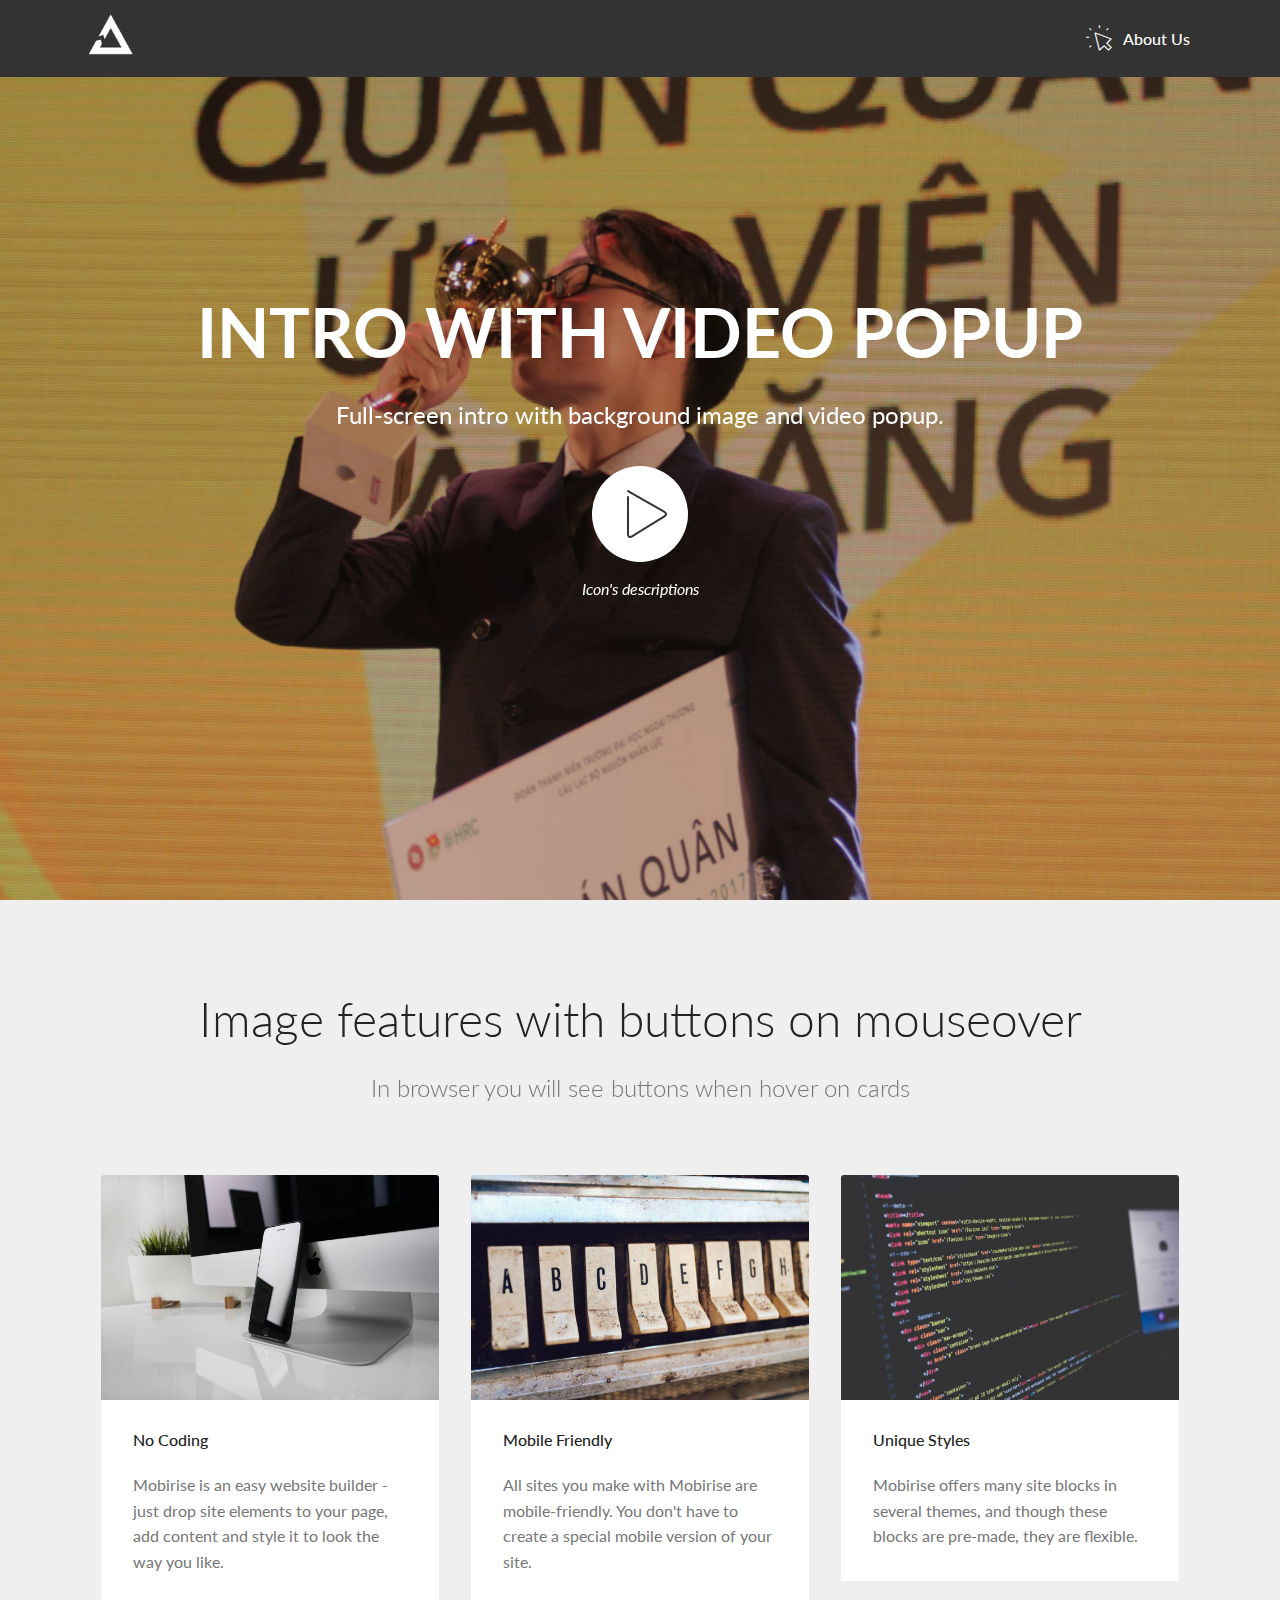
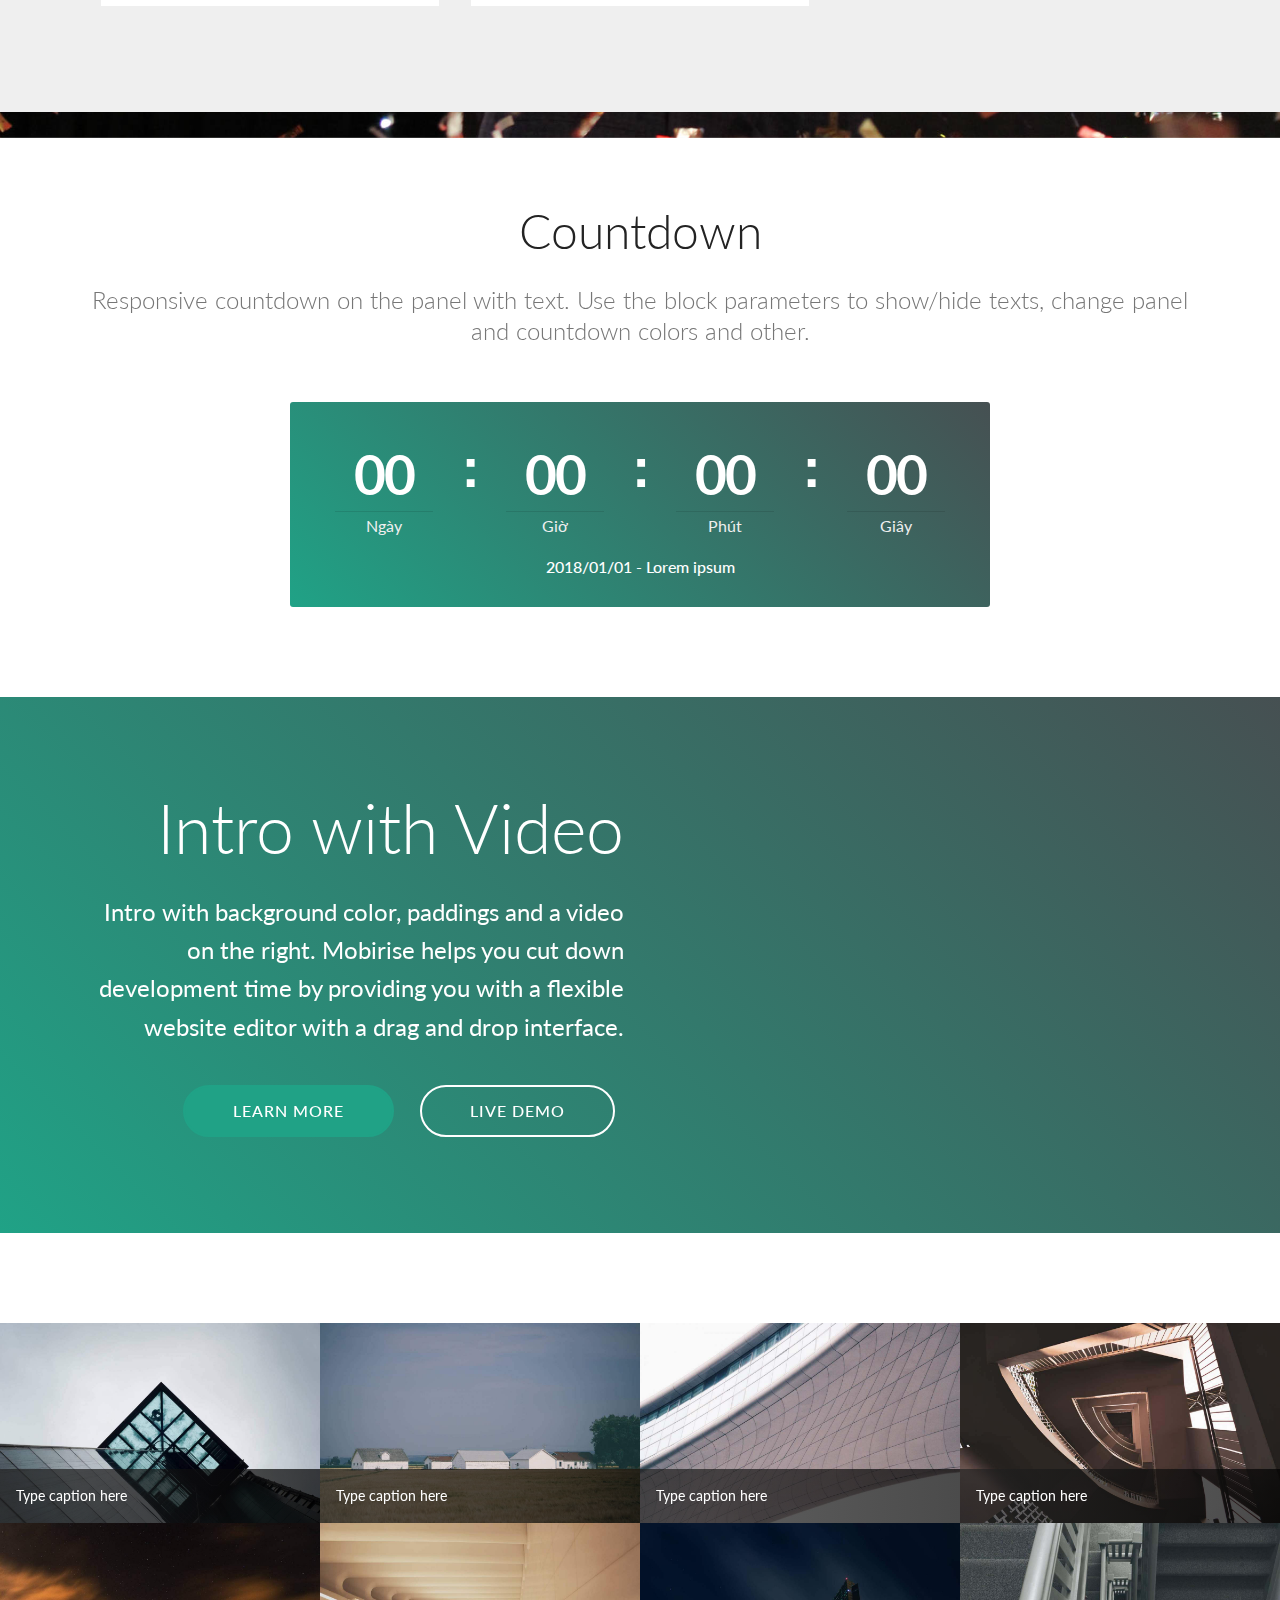
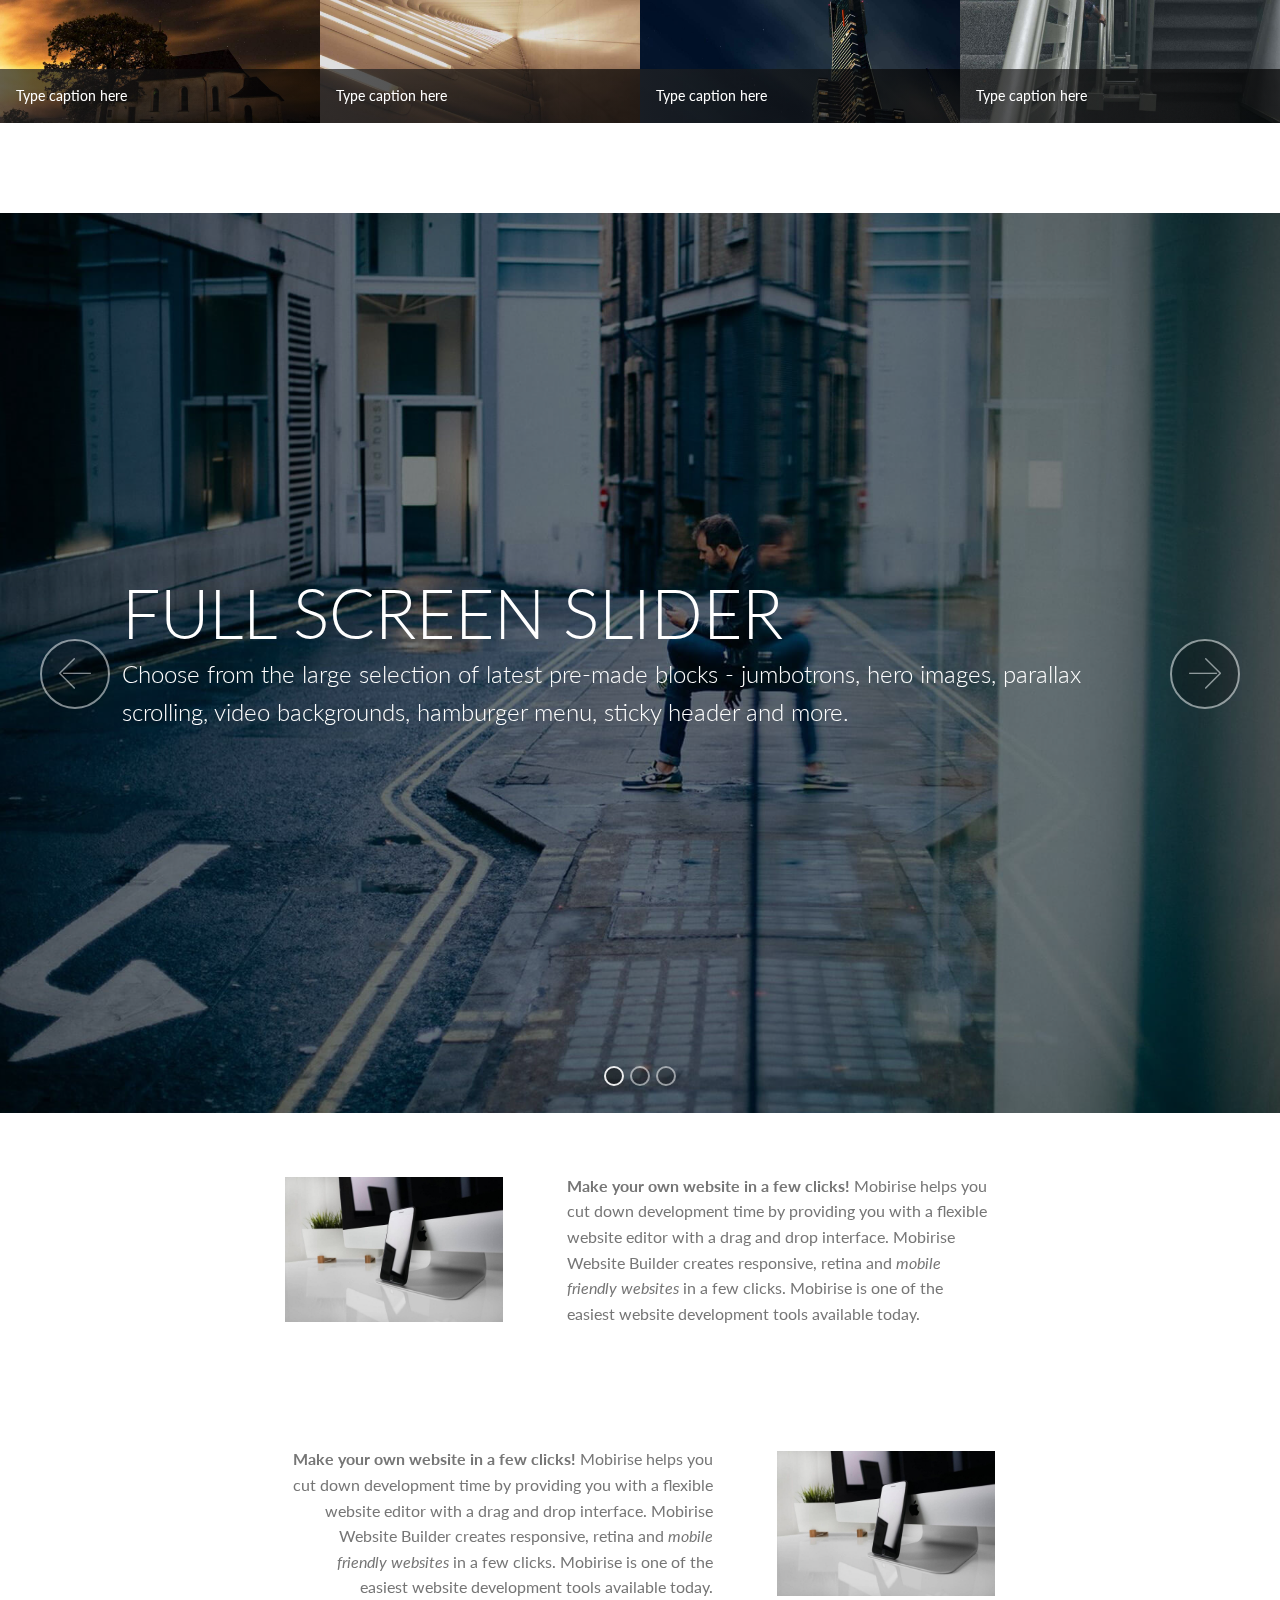
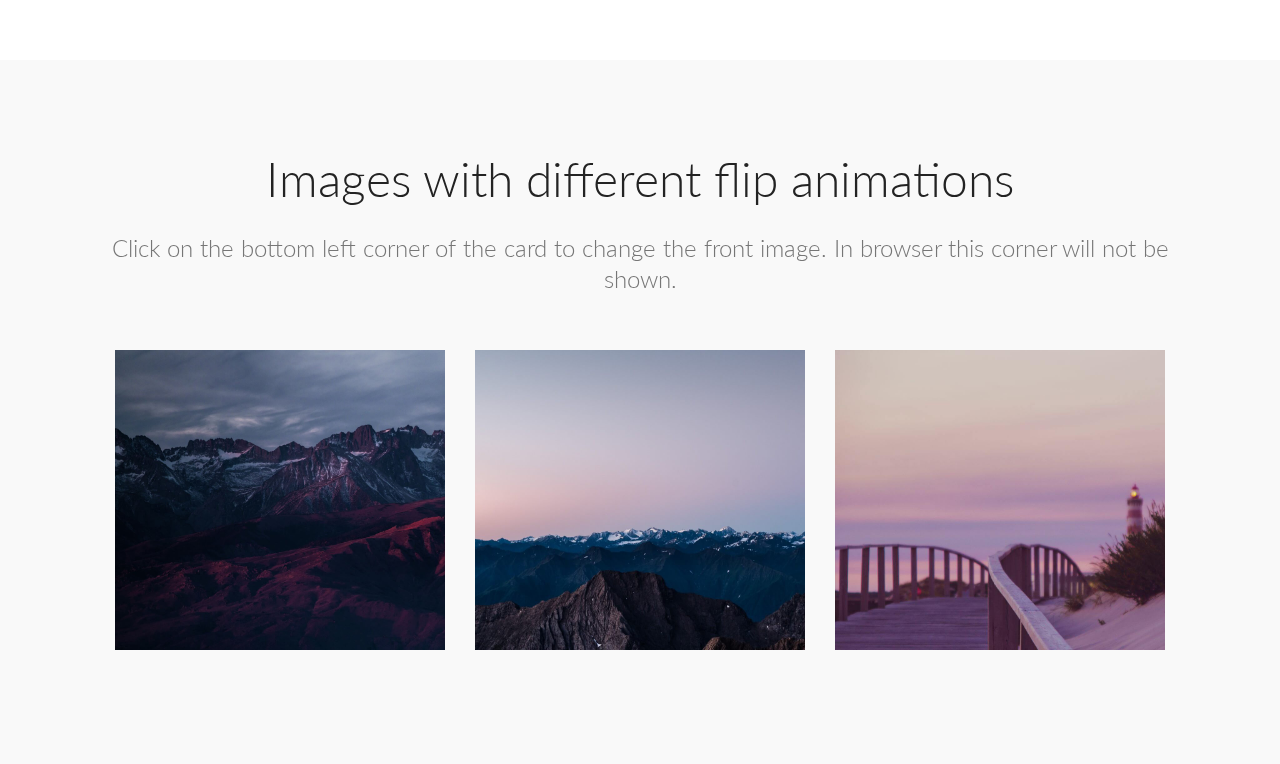
<file: index.html>
<!DOCTYPE html>
<html >
<head>
  <!-- Site made with Mobirise Website Builder v4.8.8, https://mobirise.com -->
  <meta charset="UTF-8">
  <meta http-equiv="X-UA-Compatible" content="IE=edge">
  <meta name="generator" content="Mobirise v4.8.8, mobirise.com">
  <meta name="viewport" content="width=device-width, initial-scale=1, minimum-scale=1">
  <link rel="shortcut icon" href="assets/images/logo-ver-material-design-352x352.png" type="image/x-icon">
  <meta name="description" content="">
  <title>Home</title>
  <link rel="stylesheet" href="assets/web/assets/mobirise-icons/mobirise-icons.css">
  <link rel="stylesheet" href="assets/tether/tether.min.css">
  <link rel="stylesheet" href="assets/soundcloud-plugin/style.css">
  <link rel="stylesheet" href="assets/bootstrap/css/bootstrap.min.css">
  <link rel="stylesheet" href="assets/bootstrap/css/bootstrap-grid.min.css">
  <link rel="stylesheet" href="assets/bootstrap/css/bootstrap-reboot.min.css">
  <link rel="stylesheet" href="assets/dropdown/css/style.css">
  <link rel="stylesheet" href="assets/theme/css/style.css">
  <link rel="stylesheet" href="assets/gallery/style.css">
  <link rel="stylesheet" href="assets/mobirise/css/mbr-additional.css" type="text/css">
  
  
  
</head>
<body>
  <section class="menu cid-qTkzRZLJNu" once="menu" id="menu1-0">

    

    <nav class="navbar navbar-expand beta-menu navbar-dropdown align-items-center navbar-fixed-top navbar-toggleable-sm">
        <button class="navbar-toggler navbar-toggler-right" type="button" data-toggle="collapse" data-target="#navbarSupportedContent" aria-controls="navbarSupportedContent" aria-expanded="false" aria-label="Toggle navigation">
            <div class="hamburger">
                <span></span>
                <span></span>
                <span></span>
                <span></span>
            </div>
        </button>
        <div class="menu-logo">
            <div class="navbar-brand">
                <span class="navbar-logo">
                    <a href="https://mobirise.com">
                         <img src="assets/images/logo-ver-material-design-352x352.png" alt="Mobirise" title="" style="height: 3.8rem;">
                    </a>
                </span>
                
            </div>
        </div>
        <div class="collapse navbar-collapse" id="navbarSupportedContent">
            <ul class="navbar-nav nav-dropdown nav-right" data-app-modern-menu="true"><li class="nav-item"><a class="nav-link link text-white display-4" href="https://mobirise.com" aria-expanded="false"><span class="mbri-cursor-click mbr-iconfont mbr-iconfont-btn"></span>
                        
                        About Us
                    </a></li></ul>
            
        </div>
    </nav>
</section>

<section class="engine"><a href="https://mobirise.info/d">site maker</a></section><section class="header8 cid-raGHD818cM mbr-fullscreen mbr-parallax-background" id="header8-4">

    

    <div class="mbr-overlay" style="opacity: 0.2; background-color: rgb(0, 0, 0);">
    </div>

    <div class="container align-center">
        <div class="row justify-content-md-center">
            <div class="mbr-white col-md-10">
                <h1 class="mbr-section-title align-center py-2 mbr-bold mbr-fonts-style display-1">
                        INTRO WITH VIDEO POPUP
                </h1>
                <p class="mbr-text align-center py-2 mbr-fonts-style display-5">
                        Full-screen intro with background image and video popup.
                </p>
                <div class="mbr-media show-modal align-center py-2" data-modal=".modalWindow">
                         <a href="https://youtu.be/vC_FtRC3dLQ"><span class="mbr-iconfont mbri-play"></span></a>
                </div>
                <div class="icon-description align-center font-italic pb-3 mbr-fonts-style display-7">
                        Icon's descriptions
                </div>
                
            </div>
        </div>
    </div>
    <div>
        <div class="modalWindow" style="display: none;">
            <div class="modalWindow-container">
                <div class="modalWindow-video-container">
                    <div class="modalWindow-video">
                        <iframe width="100%" height="100%" frameborder="0" allowfullscreen="1" data-src="http://www.youtube.com/watch?v=uNCr7NdOJgw"></iframe>
                    </div>
                    <a class="close" role="button" data-dismiss="modal">
                        <span aria-hidden="true" class="mbri-close mbr-iconfont closeModal"></span>
                        <span class="sr-only">Close</span>
                    </a>
                </div>
            </div>
        </div>
    </div>
</section>

<section class="features18 popup-btn-cards cid-raGRI4YV8e" id="features18-f">

    

    
    <div class="container">
        <h2 class="mbr-section-title pb-3 align-center mbr-fonts-style display-2">
            Image features with buttons on mouseover
        </h2>
        <h3 class="mbr-section-subtitle display-5 align-center mbr-fonts-style mbr-light">
            In browser you will see buttons when hover on cards
        </h3>
        <div class="media-container-row pt-5 ">
            <div class="card p-3 col-12 col-md-6 col-lg-4">
                <div class="card-wrapper ">
                    <div class="card-img">
                        <div class="mbr-overlay"></div>
                        <div class="mbr-section-btn text-center">
                            <a href="https://mobirise.co" class="btn btn-primary display-4">Learn More</a>
                        </div>
                        <img src="assets/images/01.jpg" alt="Mobirise">
                    </div>
                    <div class="card-box">
                        <h4 class="card-title mbr-fonts-style display-7">
                            No Coding
                        </h4>
                        <p class="mbr-text mbr-fonts-style align-left display-7">
                            Mobirise is an easy website builder - just drop site elements to your page, add content and style it to look the way you like.
                        </p>
                    </div>
                </div>
            </div>
            <div class="card p-3 col-12 col-md-6 col-lg-4">
                <div class="card-wrapper">
                    <div class="card-img">
                        <div class="mbr-overlay"></div>
                        <div class="mbr-section-btn text-center"><a href="https://mobirise.co" class="btn btn-primary display-4">Learn More</a></div>
                        <img src="assets/images/02.jpg" alt="Mobirise">
                    </div>
                    <div class="card-box">
                        <h4 class="card-title mbr-fonts-style display-7">
                            Mobile Friendly
                        </h4>
                        <p class="mbr-text mbr-fonts-style display-7">
                           All sites you make with Mobirise are mobile-friendly. You don't have to create a special mobile version of your site.
                        </p>
                    </div>
                </div>
            </div>

            <div class="card p-3 col-12 col-md-6 col-lg-4">
                <div class="card-wrapper">
                    <div class="card-img">
                        <div class="mbr-overlay"></div>
                        <div class="mbr-section-btn text-center"><a href="https://mobirise.co" class="btn btn-primary display-4">Learn More</a></div>
                        <img src="assets/images/03.jpg" alt="Mobirise">
                    </div>
                    <div class="card-box">
                        <h4 class="card-title mbr-fonts-style display-7">
                            Unique Styles
                        </h4>
                        <p class="mbr-text mbr-fonts-style display-7">
                            Mobirise offers many site blocks in several themes, and though these blocks are pre-made, they are flexible.
                        </p>
                    </div>
                </div>
            </div>

            
        </div>
    </div>
</section>

<section class="countdown2 cid-raGK4GGPQ1 mbr-parallax-background" id="countdown2-8">

    

    

    <div class="container">
        <h2 class="mbr-section-title pb-3 align-center mbr-fonts-style display-2">
            Countdown
        </h2>
        <h3 class="mbr-section-subtitle align-center mbr-fonts-style display-5">
            Responsive countdown on the panel with text. Use the block parameters to show/hide texts, change panel and countdown colors and other.
        </h3>
    </div>
    <div class="container pt-5 mt-2">
        <div class=" countdown-cont align-center p-4">
            
            <div class="countdown align-center py-2" data-due-date="2018/12/9">
            </div>
            <div class="daysCountdown" title="Ngày"></div>
            <div class="hoursCountdown" title="Giờ"></div>
            <div class="minutesCountdown" title="Phút"></div>
            <div class="secondsCountdown" title="Giây"></div>
            <div class="event-date align-left mbr-white">
                <h5 class="mbr-fonts-style display-7">2018/01/01 - Lorem ipsum</h5>
            </div>
        </div>

        
    </div>
</section>

<section class="header7 cid-raGOm3rR5s" id="header7-a">

    

    

    <div class="container">
        <div class="media-container-row">

            <div class="media-content align-right">
                <h1 class="mbr-section-title mbr-white pb-3 mbr-fonts-style display-1">
                    Intro with Video
                </h1>
                <div class="mbr-section-text mbr-white pb-3">
                    <p class="mbr-text mbr-fonts-style display-5">
                        Intro with background color, paddings and a video on the right. Mobirise helps you cut down development time by providing you with a flexible website editor with a drag and drop interface.
                    </p>
                </div>
                <div class="mbr-section-btn"><a class="btn btn-md btn-primary display-4" href="https://mobirise.co">LEARN MORE</a>
                        <a class="btn btn-md btn-white-outline display-4" href="https://mobirise.co">LIVE DEMO</a></div>
            </div>

            <div class="mbr-figure" style="width: 100%;"><iframe class="mbr-embedded-video" src="https://www.youtube.com/embed/vC_FtRC3dLQ?rel=0&amp;amp;showinfo=0&amp;autoplay=1&amp;loop=0" width="1280" height="720" frameborder="0" allowfullscreen></iframe></div>

        </div>
    </div>
</section>

<section class="mbr-gallery mbr-slider-carousel cid-raJJrdTpwY" id="gallery1-k">

    

    <div>
        <div><!-- Filter --><!-- Gallery --><div class="mbr-gallery-row"><div class="mbr-gallery-layout-default"><div><div><div class="mbr-gallery-item mbr-gallery-item--p0" data-video-url="false" data-tags="Awesome"><div href="#lb-gallery1-k" data-slide-to="0" data-toggle="modal"><img src="assets/images/gallery00.jpg" alt="" title=""><span class="icon-focus"></span><span class="mbr-gallery-title mbr-fonts-style display-7">Type caption here</span></div></div><div class="mbr-gallery-item mbr-gallery-item--p0" data-video-url="false" data-tags="Responsive"><div href="#lb-gallery1-k" data-slide-to="1" data-toggle="modal"><img src="assets/images/gallery01.jpg" alt="" title=""><span class="icon-focus"></span><span class="mbr-gallery-title mbr-fonts-style display-7">Type caption here</span></div></div><div class="mbr-gallery-item mbr-gallery-item--p0" data-video-url="false" data-tags="Creative"><div href="#lb-gallery1-k" data-slide-to="2" data-toggle="modal"><img src="assets/images/gallery02.jpg" alt="" title=""><span class="icon-focus"></span><span class="mbr-gallery-title mbr-fonts-style display-7">Type caption here</span></div></div><div class="mbr-gallery-item mbr-gallery-item--p0" data-video-url="false" data-tags="Animated"><div href="#lb-gallery1-k" data-slide-to="3" data-toggle="modal"><img src="assets/images/gallery03.jpg" alt="" title=""><span class="icon-focus"></span><span class="mbr-gallery-title mbr-fonts-style display-7">Type caption here</span></div></div><div class="mbr-gallery-item mbr-gallery-item--p0" data-video-url="false" data-tags="Awesome"><div href="#lb-gallery1-k" data-slide-to="4" data-toggle="modal"><img src="assets/images/gallery04.jpg" alt="" title=""><span class="icon-focus"></span><span class="mbr-gallery-title mbr-fonts-style display-7">Type caption here</span></div></div><div class="mbr-gallery-item mbr-gallery-item--p0" data-video-url="false" data-tags="Awesome"><div href="#lb-gallery1-k" data-slide-to="5" data-toggle="modal"><img src="assets/images/gallery05.jpg" alt="" title=""><span class="icon-focus"></span><span class="mbr-gallery-title mbr-fonts-style display-7">Type caption here</span></div></div><div class="mbr-gallery-item mbr-gallery-item--p0" data-video-url="false" data-tags="Responsive"><div href="#lb-gallery1-k" data-slide-to="6" data-toggle="modal"><img src="assets/images/gallery06.jpg" alt="" title=""><span class="icon-focus"></span><span class="mbr-gallery-title mbr-fonts-style display-7">Type caption here</span></div></div><div class="mbr-gallery-item mbr-gallery-item--p0" data-video-url="false" data-tags="Animated"><div href="#lb-gallery1-k" data-slide-to="7" data-toggle="modal"><img src="assets/images/gallery07.jpg" alt="" title=""><span class="icon-focus"></span><span class="mbr-gallery-title mbr-fonts-style display-7">Type caption here</span></div></div></div></div><div class="clearfix"></div></div></div><!-- Lightbox --><div data-app-prevent-settings="" class="mbr-slider modal fade carousel slide" tabindex="-1" data-keyboard="true" data-interval="false" id="lb-gallery1-k"><div class="modal-dialog"><div class="modal-content"><div class="modal-body"><ol class="carousel-indicators"><li data-app-prevent-settings="" data-target="#lb-gallery1-k" class=" active" data-slide-to="0"></li><li data-app-prevent-settings="" data-target="#lb-gallery1-k" data-slide-to="1"></li><li data-app-prevent-settings="" data-target="#lb-gallery1-k" data-slide-to="2"></li><li data-app-prevent-settings="" data-target="#lb-gallery1-k" data-slide-to="3"></li><li data-app-prevent-settings="" data-target="#lb-gallery1-k" data-slide-to="4"></li><li data-app-prevent-settings="" data-target="#lb-gallery1-k" data-slide-to="5"></li><li data-app-prevent-settings="" data-target="#lb-gallery1-k" data-slide-to="6"></li><li data-app-prevent-settings="" data-target="#lb-gallery1-k" data-slide-to="7"></li></ol><div class="carousel-inner"><div class="carousel-item active"><img src="assets/images/gallery00.jpg" alt="" title=""></div><div class="carousel-item"><img src="assets/images/gallery01.jpg" alt="" title=""></div><div class="carousel-item"><img src="assets/images/gallery02.jpg" alt="" title=""></div><div class="carousel-item"><img src="assets/images/gallery03.jpg" alt="" title=""></div><div class="carousel-item"><img src="assets/images/gallery04.jpg" alt="" title=""></div><div class="carousel-item"><img src="assets/images/gallery05.jpg" alt="" title=""></div><div class="carousel-item"><img src="assets/images/gallery06.jpg" alt="" title=""></div><div class="carousel-item"><img src="assets/images/gallery07.jpg" alt="" title=""></div></div><a class="carousel-control carousel-control-prev" role="button" data-slide="prev" href="#lb-gallery1-k"><span class="mbri-left mbr-iconfont" aria-hidden="true"></span><span class="sr-only">Previous</span></a><a class="carousel-control carousel-control-next" role="button" data-slide="next" href="#lb-gallery1-k"><span class="mbri-right mbr-iconfont" aria-hidden="true"></span><span class="sr-only">Next</span></a><a class="close" href="#" role="button" data-dismiss="modal"><span class="sr-only">Close</span></a></div></div></div></div></div>
    </div>

</section>

<section class="carousel slide cid-raJJJ036h2" data-interval="false" id="slider1-l">

    

    <div class="full-screen"><div class="mbr-slider slide carousel" data-pause="true" data-keyboard="false" data-ride="false" data-interval="false"><ol class="carousel-indicators"><li data-app-prevent-settings="" data-target="#slider1-l" class=" active" data-slide-to="0"></li><li data-app-prevent-settings="" data-target="#slider1-l" data-slide-to="1"></li><li data-app-prevent-settings="" data-target="#slider1-l" data-slide-to="2"></li></ol><div class="carousel-inner" role="listbox"><div class="carousel-item slider-fullscreen-image active" data-bg-video-slide="false" style="background-image: url(assets/images/1.jpg);"><div class="container container-slide"><div class="image_wrapper"><div class="mbr-overlay"></div><img src="assets/images/1.jpg"><div class="carousel-caption justify-content-center"><div class="col-10 align-left"><h2 class="mbr-fonts-style display-1">FULL SCREEN SLIDER</h2><p class="lead mbr-text mbr-fonts-style display-5">Choose from the large selection of latest pre-made blocks - jumbotrons, hero images, parallax scrolling, video backgrounds, hamburger menu, sticky header and more.</p></div></div></div></div></div><div class="carousel-item slider-fullscreen-image" data-bg-video-slide="https://www.youtube.com/watch?v=fwkKc6M60-0"><div class="mbr-overlay"></div><div class="container container-slide"><div class="image_wrapper"><img src="assets/images/2.jpg" style="opacity: 0;"><div class="carousel-caption justify-content-center"><div class="col-10 align-left"><h2 class="mbr-fonts-style display-1">VIDEO SLIDE</h2><p class="lead mbr-text mbr-fonts-style display-5">Slide with youtube video background and color overlay. Title and text are aligned to the left.</p></div></div></div></div></div><div class="carousel-item slider-fullscreen-image" data-bg-video-slide="false" style="background-image: url(assets/images/3.jpg);"><div class="container container-slide"><div class="image_wrapper"><div class="mbr-overlay"></div><img src="assets/images/3.jpg"><div class="carousel-caption justify-content-center"><div class="col-10 align-right"><h2 class="mbr-fonts-style display-1">IMAGE SLIDE</h2><p class="lead mbr-text mbr-fonts-style display-5">Choose from the large selection of latest pre-made blocks - jumbotrons, hero images, parallax scrolling, video backgrounds, hamburger menu, sticky header and more.</p></div></div></div></div></div></div><a data-app-prevent-settings="" class="carousel-control carousel-control-prev" role="button" data-slide="prev" href="#slider1-l"><span aria-hidden="true" class="mbri-left mbr-iconfont"></span><span class="sr-only">Previous</span></a><a data-app-prevent-settings="" class="carousel-control carousel-control-next" role="button" data-slide="next" href="#slider1-l"><span aria-hidden="true" class="mbri-right mbr-iconfont"></span><span class="sr-only">Next</span></a></div></div>

</section>

<section class="mbr-section content6 cid-raJKJ2U2zi" id="content6-n">
    
     
    
    <div class="container">
        <div class="media-container-row">
            <div class="col-12 col-md-8">
                <div class="media-container-row">
                    <div class="mbr-figure" style="width: 60%;">
                      <img src="assets/images/01.jpg" alt="Mobirise">  
                    </div>
                    <div class="media-content">
                        <div class="mbr-section-text">
                            <p class="mbr-text mb-0 mbr-fonts-style display-7">
                               <strong>Make your own website in a few clicks!</strong> Mobirise helps you cut down development time by providing you with a flexible website editor with a drag and drop interface. Mobirise Website Builder creates responsive, retina and <em>mobile friendly websites</em> in a few clicks. Mobirise is one of the easiest website development tools available today.
                            </p>
                        </div>
                    </div>
                </div>
            </div>
        </div>
    </div>
</section>

<section class="mbr-section content7 cid-raJKK2b7My" id="content7-o">
          
    

    <div class="container">
        <div class="media-container-row">
            <div class="col-12 col-md-8">
                <div class="media-container-row">
                    <div class="media-content">
                        <div class="mbr-section-text">
                            <p class="mbr-text align-right mb-0 mbr-fonts-style display-7">
                               <strong>Make your own website in a few clicks!</strong> Mobirise helps you cut down development time by providing you with a flexible website editor with a drag and drop interface. Mobirise Website Builder creates responsive, retina and <em>mobile friendly websites</em> in a few clicks. Mobirise is one of the easiest website development tools available today.
                            </p>
                        </div>
                    </div>
                    <div class="mbr-figure" style="width: 60%;">
                     <img src="assets/images/01.jpg" alt="Mobirise">  
                    </div>
                </div>
            </div>
        </div>
    </div>
</section>

<section class="features15 cid-raJNSsFLyi" id="features15-q">

    

    
    <div class="container">
        <h2 class="mbr-section-title pb-3 align-center mbr-fonts-style display-2">
            Images with different flip animations
        </h2>
        <h3 class="mbr-section-subtitle display-5 align-center mbr-fonts-style">
            Click on the bottom left corner of the card to change the front image. In browser this corner will not be shown.
        </h3>

        <div class="media-container-row container pt-5 mt-2">

            <div class="col-12 col-md-6 mb-4 col-lg-4">
                <div class="card flip-card p-5 align-center">
                    <div class="card-front card_cont">
                        <img src="assets/images/jumbotron.jpg" alt="Mobirise">
                    </div>
                    <div class="card_back card_cont">
                        <h4 class="card-title display-5 py-2 mbr-fonts-style">
                            Over 400 Amazing Blocks
                        </h4>
                        <p class="mbr-text mbr-fonts-style display-7">
                            Mobirise offers several themes that include sliders, galleries, article blocks, counters, accordions, video and many more.
                        </p>
                    </div>
                </div>
            </div>

            <div class="col-12 col-md-6 mb-4 col-lg-4">
                
                <div class="card flip-card p-5 align-center">
                    <div class="card-front card_cont">
                        <img src="assets/images/jumbotron2.jpg" alt="Mobirise">
                    </div>
                    <div class="card_back card_cont">
                        <h4 class="card-title py-2 mbr-fonts-style display-5">
                            Easy and Simple to Use
                        </h4>
                        <p class="mbr-text mbr-fonts-style display-7">
                            Drop the blocks into the page, edit content inline and publish - no technical skills required.
                        </p>
                    </div>
                </div>
            </div>
            
            <div class="col-12 col-md-6 mb-4 col-lg-4">
                <div class="card flip-card p-5 align-center">
                    <div class="card-front card_cont">
                        <img src="assets/images/background5.jpg" alt="Mobirise">
                    </div>
                    <div class="card_back card_cont">
                        <h4 class="card-title py-2 mbr-fonts-style display-5">
                            Unlimited Sites
                        </h4>
                        <p class="mbr-text mbr-fonts-style display-7">
                            Mobirise gives you the freedom to develop as many websites as you like given the fact that it is a desktop app.
                        </p>
                    </div>
                </div> 
            </div>

            
        </div>
</div></section>


  <script src="assets/web/assets/jquery/jquery.min.js"></script>
  <script src="assets/popper/popper.min.js"></script>
  <script src="assets/tether/tether.min.js"></script>
  <script src="assets/bootstrap/js/bootstrap.min.js"></script>
  <script src="assets/parallax/jarallax.min.js"></script>
  <script src="assets/dropdown/js/script.min.js"></script>
  <script src="assets/touchswipe/jquery.touch-swipe.min.js"></script>
  <script src="assets/playervimeo/vimeo_player.js"></script>
  <script src="assets/mbr-flip-card/mbr-flip-card.js"></script>
  <script src="assets/smoothscroll/smooth-scroll.js"></script>
  <script src="assets/countdown/jquery.countdown.min.js"></script>
  <script src="assets/masonry/masonry.pkgd.min.js"></script>
  <script src="assets/imagesloaded/imagesloaded.pkgd.min.js"></script>
  <script src="assets/bootstrapcarouselswipe/bootstrap-carousel-swipe.js"></script>
  <script src="assets/ytplayer/jquery.mb.ytplayer.min.js"></script>
  <script src="assets/vimeoplayer/jquery.mb.vimeo_player.js"></script>
  <script src="assets/mbr-popup-btns/mbr-popup-btns.js"></script>
  <script src="assets/theme/js/script.js"></script>
  <script src="assets/slidervideo/script.js"></script>
  <script src="assets/gallery/player.min.js"></script>
  <script src="assets/gallery/script.js"></script>
  
  
</body>
</html>
</file>
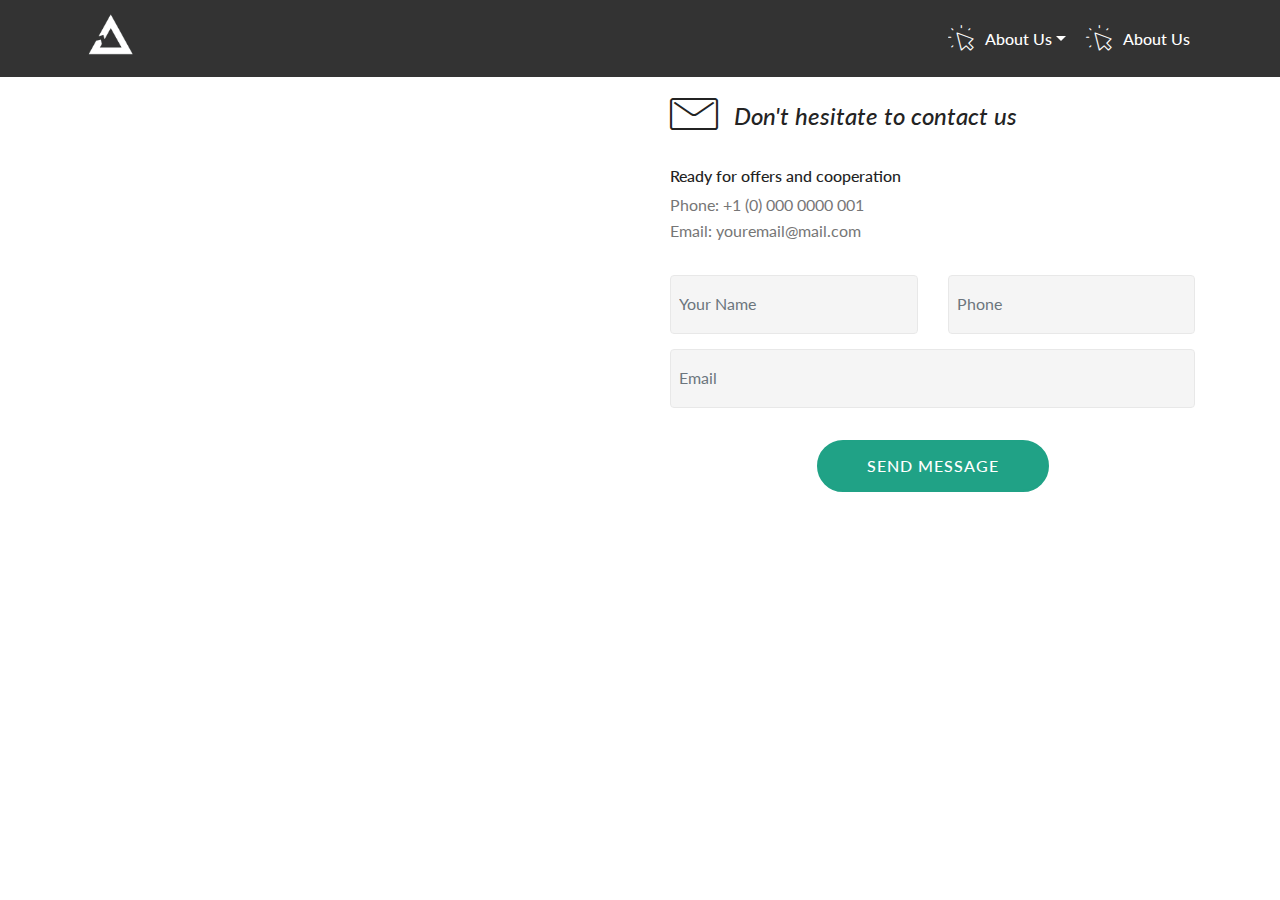
<file: page1.html>
<!DOCTYPE html>
<html >
<head>
  <!-- Site made with Mobirise Website Builder v4.8.8, https://mobirise.com -->
  <meta charset="UTF-8">
  <meta http-equiv="X-UA-Compatible" content="IE=edge">
  <meta name="generator" content="Mobirise v4.8.8, mobirise.com">
  <meta name="viewport" content="width=device-width, initial-scale=1, minimum-scale=1">
  <link rel="shortcut icon" href="assets/images/logo-ver-material-design-352x352.png" type="image/x-icon">
  <meta name="description" content="Website Builder Description">
  <title>Dangky</title>
  <link rel="stylesheet" href="assets/web/assets/mobirise-icons/mobirise-icons.css">
  <link rel="stylesheet" href="assets/tether/tether.min.css">
  <link rel="stylesheet" href="assets/bootstrap/css/bootstrap.min.css">
  <link rel="stylesheet" href="assets/bootstrap/css/bootstrap-grid.min.css">
  <link rel="stylesheet" href="assets/bootstrap/css/bootstrap-reboot.min.css">
  <link rel="stylesheet" href="assets/soundcloud-plugin/style.css">
  <link rel="stylesheet" href="assets/dropdown/css/style.css">
  <link rel="stylesheet" href="assets/theme/css/style.css">
  <link rel="stylesheet" href="assets/mobirise/css/mbr-additional.css" type="text/css">
  
  
  
</head>
<body>
  <section class="menu cid-qTkzRZLJNu" once="menu" id="menu1-r">

    

    <nav class="navbar navbar-expand beta-menu navbar-dropdown align-items-center navbar-fixed-top navbar-toggleable-sm">
        <button class="navbar-toggler navbar-toggler-right" type="button" data-toggle="collapse" data-target="#navbarSupportedContent" aria-controls="navbarSupportedContent" aria-expanded="false" aria-label="Toggle navigation">
            <div class="hamburger">
                <span></span>
                <span></span>
                <span></span>
                <span></span>
            </div>
        </button>
        <div class="menu-logo">
            <div class="navbar-brand">
                <span class="navbar-logo">
                    <a href="https://mobirise.com">
                         <img src="assets/images/logo-ver-material-design-352x352.png" alt="Mobirise" title="" style="height: 3.8rem;">
                    </a>
                </span>
                
            </div>
        </div>
        <div class="collapse navbar-collapse" id="navbarSupportedContent">
            <ul class="navbar-nav nav-dropdown nav-right" data-app-modern-menu="true"><li class="nav-item dropdown open">
                    <a class="nav-link link text-white dropdown-toggle display-4" href="https://mobirise.com" data-toggle="dropdown-submenu" aria-expanded="true"><span class="mbri-cursor-click mbr-iconfont mbr-iconfont-btn"></span>
                        
                        About Us
                    </a><div class="dropdown-menu"><a class="text-white dropdown-item display-4" href="https://mobirise.com">New Item</a></div>
                </li><li class="nav-item"><a class="nav-link link text-white display-4" href="https://mobirise.com" aria-expanded="true"><span class="mbri-cursor-click mbr-iconfont mbr-iconfont-btn"></span>
                        
                        About Us
                    </a></li></ul>
            
        </div>
    </nav>
</section>

<section class="engine"><a href="https://mobirise.info/d">web maker</a></section><section class="mbr-section form4 cid-raKkFZzbOa" id="form4-t">

    

    
    <div class="container">
        <div class="row">
            <div class="col-md-6">
                <div class="google-map"><iframe frameborder="0" style="border:0" src="https://www.google.com/maps/embed/v1/place?key=AIzaSyA0Dx_boXQiwvdz8sJHoYeZNVTdoWONYkU&amp;q=place_id:ChIJSyLyF2SrNTERM2N9K92dQ-k" allowfullscreen=""></iframe></div>
            </div>
            <div class="col-md-6">
                
                <div>
                    <div class="icon-block pb-3">
                        <span class="icon-block__icon">
                            <span class="mbri-letter mbr-iconfont"></span>
                        </span>
                        <h4 class="icon-block__title align-left mbr-fonts-style display-5">
                            Don't hesitate to contact us
                        </h4>
                    </div>
                    <div class="icon-contacts pb-3">
                        <h5 class="align-left mbr-fonts-style display-7">
                            Ready for offers and cooperation
                        </h5>
                        <p class="mbr-text align-left mbr-fonts-style display-7">
                            Phone: +1 (0) 000 0000 001 <br>
                            Email: youremail@mail.com
                        </p>
                    </div>
                </div>
                <div data-form-type="formoid">
                    <div data-form-alert="" hidden="">Thanks for filling out the form!</div>
                    <form class="block mbr-form" action="https://mobirise.com/" method="post" data-form-title="Mobirise Form"><input type="hidden" name="email" data-form-email="true" value="DWr9T5QdaYhP5FgZz8tmRyMyfLzlkFXxrdivZSaO1oMWDL09mTqnI5qY+2PjCpQPQI9a1DtlfO/9FqWrkdtjXBtzZ2VFvIsijbK9bTEJrTzg6Ac3MFjUiwNH3SjFK1lM">
                        <div class="row">
                            <div class="col-md-6 multi-horizontal" data-for="name">
                                <input type="text" class="form-control input" name="name" data-form-field="Name" placeholder="Your Name" required="" id="name-form4-t">
                            </div>
                            <div class="col-md-6 multi-horizontal" data-for="phone">
                                <input type="text" class="form-control input" name="phone" data-form-field="Phone" placeholder="Phone" required="" id="phone-form4-t">
                            </div>
                            <div class="col-md-12" data-for="email">
                                <input type="text" class="form-control input" name="email" data-form-field="Email" placeholder="Email" required="" id="email-form4-t">
                            </div>
                            
                            <div class="input-group-btn col-md-12" style="margin-top: 10px;">
                                <button href="" type="submit" class="btn btn-primary btn-form display-4">SEND MESSAGE</button>
                            </div>
                        </div>
                    </form>
                </div>
            </div>
        </div>
    </div>
</section>


  <script src="assets/web/assets/jquery/jquery.min.js"></script>
  <script src="assets/popper/popper.min.js"></script>
  <script src="assets/tether/tether.min.js"></script>
  <script src="assets/bootstrap/js/bootstrap.min.js"></script>
  <script src="assets/smoothscroll/smooth-scroll.js"></script>
  <script src="assets/dropdown/js/script.min.js"></script>
  <script src="assets/touchswipe/jquery.touch-swipe.min.js"></script>
  <script src="assets/theme/js/script.js"></script>
  <script src="assets/formoid/formoid.min.js"></script>
  
  
</body>
</html>
</file>
<file: assets/web/assets/mobirise-icons/mobirise-icons.css>
@font-face {
  font-family: 'MobiriseIcons';
  src:  url('mobirise-icons.eot?spat4u');
  src:  url('mobirise-icons.eot?spat4u#iefix') format('embedded-opentype'),
    url('mobirise-icons.ttf?spat4u') format('truetype'),
    url('mobirise-icons.woff?spat4u') format('woff'),
    url('mobirise-icons.svg?spat4u#MobiriseIcons') format('svg');
  font-weight: normal;
  font-style: normal;
}

[class^="mbri-"], [class*=" mbri-"] {
  /* use !important to prevent issues with browser extensions that change fonts */
  font-family: MobiriseIcons !important;
  speak: none;
  font-style: normal;
  font-weight: normal;
  font-variant: normal;
  text-transform: none;
  line-height: 1;

  /* Better Font Rendering =========== */
  -webkit-font-smoothing: antialiased;
  -moz-osx-font-smoothing: grayscale;
}

.mbri-add-submenu:before {
  content: "\e900";
}
.mbri-alert:before {
  content: "\e901";
}
.mbri-align-center:before {
  content: "\e902";
}
.mbri-align-justify:before {
  content: "\e903";
}
.mbri-align-left:before {
  content: "\e904";
}
.mbri-align-right:before {
  content: "\e905";
}
.mbri-android:before {
  content: "\e906";
}
.mbri-apple:before {
  content: "\e907";
}
.mbri-arrow-down:before {
  content: "\e908";
}
.mbri-arrow-next:before {
  content: "\e909";
}
.mbri-arrow-prev:before {
  content: "\e90a";
}
.mbri-arrow-up:before {
  content: "\e90b";
}
.mbri-bold:before {
  content: "\e90c";
}
.mbri-bookmark:before {
  content: "\e90d";
}
.mbri-bootstrap:before {
  content: "\e90e";
}
.mbri-briefcase:before {
  content: "\e90f";
}
.mbri-browse:before {
  content: "\e910";
}
.mbri-bulleted-list:before {
  content: "\e911";
}
.mbri-calendar:before {
  content: "\e912";
}
.mbri-camera:before {
  content: "\e913";
}
.mbri-cart-add:before {
  content: "\e914";
}
.mbri-cart-full:before {
  content: "\e915";
}
.mbri-cash:before {
  content: "\e916";
}
.mbri-change-style:before {
  content: "\e917";
}
.mbri-chat:before {
  content: "\e918";
}
.mbri-clock:before {
  content: "\e919";
}
.mbri-close:before {
  content: "\e91a";
}
.mbri-cloud:before {
  content: "\e91b";
}
.mbri-code:before {
  content: "\e91c";
}
.mbri-contact-form:before {
  content: "\e91d";
}
.mbri-credit-card:before {
  content: "\e91e";
}
.mbri-cursor-click:before {
  content: "\e91f";
}
.mbri-cust-feedback:before {
  content: "\e920";
}
.mbri-database:before {
  content: "\e921";
}
.mbri-delivery:before {
  content: "\e922";
}
.mbri-desktop:before {
  content: "\e923";
}
.mbri-devices:before {
  content: "\e924";
}
.mbri-down:before {
  content: "\e925";
}
.mbri-download:before {
  content: "\e989";
}
.mbri-drag-n-drop:before {
  content: "\e927";
}
.mbri-drag-n-drop2:before {
  content: "\e928";
}
.mbri-edit:before {
  content: "\e929";
}
.mbri-edit2:before {
  content: "\e92a";
}
.mbri-error:before {
  content: "\e92b";
}
.mbri-extension:before {
  content: "\e92c";
}
.mbri-features:before {
  content: "\e92d";
}
.mbri-file:before {
  content: "\e92e";
}
.mbri-flag:before {
  content: "\e92f";
}
.mbri-folder:before {
  content: "\e930";
}
.mbri-gift:before {
  content: "\e931";
}
.mbri-github:before {
  content: "\e932";
}
.mbri-globe:before {
  content: "\e933";
}
.mbri-globe-2:before {
  content: "\e934";
}
.mbri-growing-chart:before {
  content: "\e935";
}
.mbri-hearth:before {
  content: "\e936";
}
.mbri-help:before {
  content: "\e937";
}
.mbri-home:before {
  content: "\e938";
}
.mbri-hot-cup:before {
  content: "\e939";
}
.mbri-idea:before {
  content: "\e93a";
}
.mbri-image-gallery:before {
  content: "\e93b";
}
.mbri-image-slider:before {
  content: "\e93c";
}
.mbri-info:before {
  content: "\e93d";
}
.mbri-italic:before {
  content: "\e93e";
}
.mbri-key:before {
  content: "\e93f";
}
.mbri-laptop:before {
  content: "\e940";
}
.mbri-layers:before {
  content: "\e941";
}
.mbri-left-right:before {
  content: "\e942";
}
.mbri-left:before {
  content: "\e943";
}
.mbri-letter:before {
  content: "\e944";
}
.mbri-like:before {
  content: "\e945";
}
.mbri-link:before {
  content: "\e946";
}
.mbri-lock:before {
  content: "\e947";
}
.mbri-login:before {
  content: "\e948";
}
.mbri-logout:before {
  content: "\e949";
}
.mbri-magic-stick:before {
  content: "\e94a";
}
.mbri-map-pin:before {
  content: "\e94b";
}
.mbri-menu:before {
  content: "\e94c";
}
.mbri-mobile:before {
  content: "\e94d";
}
.mbri-mobile2:before {
  content: "\e94e";
}
.mbri-mobirise:before {
  content: "\e94f";
}
.mbri-more-horizontal:before {
  content: "\e950";
}
.mbri-more-vertical:before {
  content: "\e951";
}
.mbri-music:before {
  content: "\e952";
}
.mbri-new-file:before {
  content: "\e953";
}
.mbri-numbered-list:before {
  content: "\e954";
}
.mbri-opened-folder:before {
  content: "\e955";
}
.mbri-pages:before {
  content: "\e956";
}
.mbri-paper-plane:before {
  content: "\e957";
}
.mbri-paperclip:before {
  content: "\e958";
}
.mbri-photo:before {
  content: "\e959";
}
.mbri-photos:before {
  content: "\e95a";
}
.mbri-pin:before {
  content: "\e95b";
}
.mbri-play:before {
  content: "\e95c";
}
.mbri-plus:before {
  content: "\e95d";
}
.mbri-preview:before {
  content: "\e95e";
}
.mbri-print:before {
  content: "\e95f";
}
.mbri-protect:before {
  content: "\e960";
}
.mbri-question:before {
  content: "\e961";
}
.mbri-quote-left:before {
  content: "\e962";
}
.mbri-quote-right:before {
  content: "\e963";
}
.mbri-refresh:before {
  content: "\e964";
}
.mbri-responsive:before {
  content: "\e965";
}
.mbri-right:before {
  content: "\e966";
}
.mbri-rocket:before {
  content: "\e967";
}
.mbri-sad-face:before {
  content: "\e968";
}
.mbri-sale:before {
  content: "\e969";
}
.mbri-save:before {
  content: "\e96a";
}
.mbri-search:before {
  content: "\e96b";
}
.mbri-setting:before {
  content: "\e96c";
}
.mbri-setting2:before {
  content: "\e96d";
}
.mbri-setting3:before {
  content: "\e96e";
}
.mbri-share:before {
  content: "\e96f";
}
.mbri-shopping-bag:before {
  content: "\e970";
}
.mbri-shopping-basket:before {
  content: "\e971";
}
.mbri-shopping-cart:before {
  content: "\e972";
}
.mbri-sites:before {
  content: "\e973";
}
.mbri-smile-face:before {
  content: "\e974";
}
.mbri-speed:before {
  content: "\e975";
}
.mbri-star:before {
  content: "\e976";
}
.mbri-success:before {
  content: "\e977";
}
.mbri-sun:before {
  content: "\e978";
}
.mbri-sun2:before {
  content: "\e979";
}
.mbri-tablet:before {
  content: "\e97a";
}
.mbri-tablet-vertical:before {
  content: "\e97b";
}
.mbri-target:before {
  content: "\e97c";
}
.mbri-timer:before {
  content: "\e97d";
}
.mbri-to-ftp:before {
  content: "\e97e";
}
.mbri-to-local-drive:before {
  content: "\e97f";
}
.mbri-touch-swipe:before {
  content: "\e980";
}
.mbri-touch:before {
  content: "\e981";
}
.mbri-trash:before {
  content: "\e982";
}
.mbri-underline:before {
  content: "\e983";
}
.mbri-unlink:before {
  content: "\e984";
}
.mbri-unlock:before {
  content: "\e985";
}
.mbri-up-down:before {
  content: "\e986";
}
.mbri-up:before {
  content: "\e987";
}
.mbri-update:before {
  content: "\e988";
}
.mbri-upload:before {
 content: "\e926"; 
}
.mbri-user:before {
  content: "\e98a";
}
.mbri-user2:before {
  content: "\e98b";
}
.mbri-users:before {
  content: "\e98c";
}
.mbri-video:before {
  content: "\e98d";
}
.mbri-video-play:before {
  content: "\e98e";
}
.mbri-watch:before {
  content: "\e98f";
}
.mbri-website-theme:before {
  content: "\e990";
}
.mbri-wifi:before {
  content: "\e991";
}
.mbri-windows:before {
  content: "\e992";
}
.mbri-zoom-out:before {
  content: "\e993";
}
.mbri-redo:before {
  content: "\e994";
}
.mbri-undo:before {
  content: "\e995";
}
</file>
<file: assets/soundcloud-plugin/style.css>
.addons-container {
  position: relative;
  margin-left: auto;
  margin-right: auto;
  padding-right: 15px;
  padding-left: 15px; }
  @media (min-width: 576px) {
    .addons-container {
      padding-right: 15px;
      padding-left: 15px; } }
  @media (min-width: 768px) {
    .addons-container {
      padding-right: 15px;
      padding-left: 15px; } }
  @media (min-width: 992px) {
    .addons-container {
      padding-right: 15px;
      padding-left: 15px; } }
  @media (min-width: 1200px) {
    .addons-container {
      padding-right: 15px;
      padding-left: 15px; } }
  @media (min-width: 576px) {
    .addons-container {
      width: 540px;
      max-width: 100%; } }
  @media (min-width: 768px) {
    .addons-container {
      width: 720px;
      max-width: 100%; } }
  @media (min-width: 992px) {
    .addons-container {
      width: 960px;
      max-width: 100%; } }
  @media (min-width: 1200px) {
    .addons-container {
      width: 1140px;
      max-width: 100%; } }

.addons-container-inner{
    position: relative;
    width: 100%;
    min-height: 1px;
    padding-right: 15px;
    padding-left: 15px;
}
@media (min-width: 567px) {
    .addons-container-inner{
        -ms-flex: 0 0 66.666667%;
        flex: 0 0 66.666667%;
        max-width: 66.666667%;
    }
}
.addons-row{
    display: flex;
    justify-content:center;
}
</file>
<file: assets/dropdown/css/style.css>
.navbar-dropdown {
  left: 0;
  padding: 0;
  position: absolute;
  right: 0;
  top: 0;
  transition: all 0.45s ease;
  z-index: 1030;
  background: #282828; }
  .navbar-dropdown .navbar-logo {
    margin-right: 0.8rem;
    transition: margin 0.3s ease-in-out;
    vertical-align: middle; }
    .navbar-dropdown .navbar-logo img {
      height: 3.125rem;
      transition: all 0.3s ease-in-out; }
    .navbar-dropdown .navbar-logo.mbr-iconfont {
      font-size: 3.125rem;
      line-height: 3.125rem; }
  .navbar-dropdown .navbar-caption {
    font-weight: 700;
    white-space: normal;
    vertical-align: -4px;
    line-height: 3.125rem !important; }
    .navbar-dropdown .navbar-caption, .navbar-dropdown .navbar-caption:hover {
      color: inherit;
      text-decoration: none; }
  .navbar-dropdown .mbr-iconfont + .navbar-caption {
    vertical-align: -1px; }
  .navbar-dropdown.navbar-fixed-top {
    position: fixed; }
  .navbar-dropdown .navbar-brand span {
    vertical-align: -4px; }
  .navbar-dropdown.bg-color.transparent {
    background: none; }
  .navbar-dropdown.navbar-short .navbar-brand {
    padding: 0.625rem 0; }
    .navbar-dropdown.navbar-short .navbar-brand span {
      vertical-align: -1px; }
  .navbar-dropdown.navbar-short .navbar-caption {
    line-height: 2.375rem !important;
    vertical-align: -2px; }
  .navbar-dropdown.navbar-short .navbar-logo {
    margin-right: 0.5rem; }
    .navbar-dropdown.navbar-short .navbar-logo img {
      height: 2.375rem; }
    .navbar-dropdown.navbar-short .navbar-logo.mbr-iconfont {
      font-size: 2.375rem;
      line-height: 2.375rem; }
  .navbar-dropdown.navbar-short .mbr-table-cell {
    height: 3.625rem; }
  .navbar-dropdown .navbar-close {
    left: 0.6875rem;
    position: fixed;
    top: 0.75rem;
    z-index: 1000; }
  .navbar-dropdown .hamburger-icon {
    content: "";
    display: inline-block;
    vertical-align: middle;
    width: 16px;
    -webkit-box-shadow: 0 -6px 0 1px #282828,0 0 0 1px #282828,0 6px 0 1px #282828;
    -moz-box-shadow: 0 -6px 0 1px #282828,0 0 0 1px #282828,0 6px 0 1px #282828;
    box-shadow: 0 -6px 0 1px #282828,0 0 0 1px #282828,0 6px 0 1px #282828; }

.dropdown-menu .dropdown-toggle[data-toggle="dropdown-submenu"]::after {
  border-bottom: 0.35em solid transparent;
  border-left: 0.35em solid;
  border-right: 0;
  border-top: 0.35em solid transparent;
  margin-left: 0.3rem; }

.dropdown-menu .dropdown-item:focus {
  outline: 0; }

.nav-dropdown {
  font-size: 0.75rem;
  font-weight: 500;
  height: auto !important; }
  .nav-dropdown .nav-btn {
    padding-left: 1rem; }
  .nav-dropdown .link {
    margin: .667em 1.667em;
    font-weight: 500;
    padding: 0;
    transition: color .2s ease-in-out; }
    .nav-dropdown .link.dropdown-toggle {
      margin-right: 2.583em; }
      .nav-dropdown .link.dropdown-toggle::after {
        margin-left: .25rem;
        border-top: 0.35em solid;
        border-right: 0.35em solid transparent;
        border-left: 0.35em solid transparent;
        border-bottom: 0; }
      .nav-dropdown .link.dropdown-toggle[aria-expanded="true"] {
        margin: 0;
        padding: 0.667em 3.263em  0.667em 1.667em; }
  .nav-dropdown .link::after,
  .nav-dropdown .dropdown-item::after {
    color: inherit; }
  .nav-dropdown .btn {
    font-size: 0.75rem;
    font-weight: 700;
    letter-spacing: 0;
    margin-bottom: 0;
    padding-left: 1.25rem;
    padding-right: 1.25rem; }
  .nav-dropdown .dropdown-menu {
    border-radius: 0;
    border: 0;
    left: 0;
    margin: 0;
    padding-bottom: 1.25rem;
    padding-top: 1.25rem;
    position: relative; }
  .nav-dropdown .dropdown-submenu {
    margin-left: 0.125rem;
    top: 0; }
  .nav-dropdown .dropdown-item {
    font-weight: 500;
    line-height: 2;
    padding: 0.3846em 4.615em 0.3846em 1.5385em;
    position: relative;
    transition: color .2s ease-in-out, background-color .2s ease-in-out; }
    .nav-dropdown .dropdown-item::after {
      margin-top: -0.3077em;
      position: absolute;
      right: 1.1538em;
      top: 50%; }
    .nav-dropdown .dropdown-item:focus, .nav-dropdown .dropdown-item:hover {
      background: none; }

@media (max-width: 767px) {
  .nav-dropdown.navbar-toggleable-sm {
    bottom: 0;
    display: none;
    left: 0;
    overflow-x: hidden;
    position: fixed;
    top: 0;
    transform: translateX(-100%);
    -ms-transform: translateX(-100%);
    -webkit-transform: translateX(-100%);
    width: 18.75rem;
    z-index: 999; } }
.nav-dropdown.navbar-toggleable-xl {
  bottom: 0;
  display: none;
  left: 0;
  overflow-x: hidden;
  position: fixed;
  top: 0;
  transform: translateX(-100%);
  -ms-transform: translateX(-100%);
  -webkit-transform: translateX(-100%);
  width: 18.75rem;
  z-index: 999; }

.nav-dropdown-sm {
  display: block !important;
  overflow-x: hidden;
  overflow: auto;
  padding-top: 3.875rem; }
  .nav-dropdown-sm::after {
    content: "";
    display: block;
    height: 3rem;
    width: 100%; }
  .nav-dropdown-sm.collapse.in ~ .navbar-close {
    display: block !important; }
  .nav-dropdown-sm.collapsing, .nav-dropdown-sm.collapse.in {
    transform: translateX(0);
    -ms-transform: translateX(0);
    -webkit-transform: translateX(0);
    transition: all 0.25s ease-out;
    -webkit-transition: all 0.25s ease-out;
    background: #282828; }
  .nav-dropdown-sm.collapsing[aria-expanded="false"] {
    transform: translateX(-100%);
    -ms-transform: translateX(-100%);
    -webkit-transform: translateX(-100%); }
  .nav-dropdown-sm .nav-item {
    display: block;
    margin-left: 0 !important;
    padding-left: 0; }
  .nav-dropdown-sm .link,
  .nav-dropdown-sm .dropdown-item {
    border-top: 1px dotted rgba(255, 255, 255, 0.1);
    font-size: 0.8125rem;
    line-height: 1.6;
    margin: 0 !important;
    padding: 0.875rem 2.4rem 0.875rem 1.5625rem !important;
    position: relative;
    white-space: normal; }
    .nav-dropdown-sm .link:focus, .nav-dropdown-sm .link:hover,
    .nav-dropdown-sm .dropdown-item:focus,
    .nav-dropdown-sm .dropdown-item:hover {
      background: rgba(0, 0, 0, 0.2) !important;
      color: #c0a375; }
  .nav-dropdown-sm .nav-btn {
    position: relative;
    padding: 1.5625rem 1.5625rem 0 1.5625rem; }
    .nav-dropdown-sm .nav-btn::before {
      border-top: 1px dotted rgba(255, 255, 255, 0.1);
      content: "";
      left: 0;
      position: absolute;
      top: 0;
      width: 100%; }
    .nav-dropdown-sm .nav-btn + .nav-btn {
      padding-top: 0.625rem; }
      .nav-dropdown-sm .nav-btn + .nav-btn::before {
        display: none; }
  .nav-dropdown-sm .btn {
    padding: 0.625rem 0; }
  .nav-dropdown-sm .dropdown-toggle[data-toggle="dropdown-submenu"]::after {
    margin-left: .25rem;
    border-top: 0.35em solid;
    border-right: 0.35em solid transparent;
    border-left: 0.35em solid transparent;
    border-bottom: 0; }
  .nav-dropdown-sm .dropdown-toggle[data-toggle="dropdown-submenu"][aria-expanded="true"]::after {
    border-top: 0;
    border-right: 0.35em solid transparent;
    border-left: 0.35em solid transparent;
    border-bottom: 0.35em solid; }
  .nav-dropdown-sm .dropdown-menu {
    margin: 0;
    padding: 0;
    position: relative;
    top: 0;
    left: 0;
    width: 100%;
    border: 0;
    float: none;
    border-radius: 0;
    background: none; }
  .nav-dropdown-sm .dropdown-submenu {
    left: 100%;
    margin-left: 0.125rem;
    margin-top: -1.25rem;
    top: 0; }

.navbar-toggleable-sm .nav-dropdown .dropdown-menu {
  position: absolute; }

.navbar-toggleable-sm .nav-dropdown .dropdown-submenu {
  left: 100%;
  margin-left: 0.125rem;
  margin-top: -1.25rem;
  top: 0; }

.navbar-toggleable-sm.opened .nav-dropdown .dropdown-menu {
  position: relative; }

.navbar-toggleable-sm.opened .nav-dropdown .dropdown-submenu {
  left: 0;
  margin-left: 00rem;
  margin-top: 0rem;
  top: 0; }

.is-builder .nav-dropdown.collapsing {
  transition: none !important; }

/*# sourceMappingURL=style.css.map */
</file>
<file: assets/theme/css/style.css>
/*!
 * Mobirise v4 theme (https://mobirise.com/)
 * Copyright 2017 Mobirise
 */
section {
  background-color: #eeeeee; }

section,
.container,
.container-fluid {
  position: relative;
  word-wrap: break-word; }

a.mbr-iconfont:hover {
  text-decoration: none; }

.article .lead p, .article .lead ul, .article .lead ol, .article .lead pre, .article .lead blockquote {
  margin-bottom: 0; }

a {
  font-style: normal;
  font-weight: 400;
  cursor: pointer; }
  a, a:hover {
    text-decoration: none; }

figure {
  margin-bottom: 0; }

body {
  color: #232323; }

h1, h2, h3, h4, h5, h6,
.h1, .h2, .h3, .h4, .h5, .h6,
.display-1, .display-2, .display-3, .display-4 {
  line-height: 1;
  word-break: break-word;
  word-wrap: break-word; }

b, strong {
  font-weight: bold; }

blockquote {
  padding: 10px 0 10px 20px;
  position: relative;
  border-left: 2px solid;
  border-color: #ff3366; }

input:-webkit-autofill, input:-webkit-autofill:hover, input:-webkit-autofill:focus, input:-webkit-autofill:active {
  transition-delay: 9999s;
  transition-property: background-color, color; }

textarea[type="hidden"] {
  display: none; }

body {
  position: relative; }

section {
  background-position: 50% 50%;
  background-repeat: no-repeat;
  background-size: cover; }
  section .mbr-background-video,
  section .mbr-background-video-preview {
    position: absolute;
    bottom: 0;
    left: 0;
    right: 0;
    top: 0; }

.hidden {
  visibility: hidden; }

.mbr-z-index20 {
  z-index: 20; }

/*! Base colors */
.mbr-white {
  color: #ffffff; }

.mbr-black {
  color: #000000; }

.mbr-bg-white {
  background-color: #ffffff; }

.mbr-bg-black {
  background-color: #000000; }

/*! Text-aligns */
.align-left {
  text-align: left; }

.align-center {
  text-align: center; }

.align-right {
  text-align: right; }

@media (max-width: 767px) {
  .align-left, .align-center, .align-right, .mbr-section-btn, .mbr-section-title {
    text-align: center; } }
/*! Font-weight  */
.mbr-light {
  font-weight: 300; }

.mbr-regular {
  font-weight: 400; }

.mbr-semibold {
  font-weight: 500; }

.mbr-bold {
  font-weight: 700; }

/*! Media  */
.media-size-item {
  -webkit-flex: 1 1 auto;
  -moz-flex: 1 1 auto;
  -ms-flex: 1 1 auto;
  -o-flex: 1 1 auto;
  flex: 1 1 auto; }

.media-content {
  -webkit-flex-basis: 100%;
  flex-basis: 100%; }

.media-container-row {
  display: -ms-flexbox;
  display: -webkit-flex;
  display: flex;
  -webkit-flex-direction: row;
  -ms-flex-direction: row;
  flex-direction: row;
  -webkit-flex-wrap: wrap;
  -ms-flex-wrap: wrap;
  flex-wrap: wrap;
  -webkit-justify-content: center;
  -ms-flex-pack: center;
  justify-content: center;
  -webkit-align-content: center;
  -ms-flex-line-pack: center;
  align-content: center;
  -webkit-align-items: start;
  -ms-flex-align: start;
  align-items: start; }
  .media-container-row .media-size-item {
    width: 400px; }

.media-container-column {
  display: -ms-flexbox;
  display: -webkit-flex;
  display: flex;
  -webkit-flex-direction: column;
  -ms-flex-direction: column;
  flex-direction: column;
  -webkit-flex-wrap: wrap;
  -ms-flex-wrap: wrap;
  flex-wrap: wrap;
  -webkit-justify-content: center;
  -ms-flex-pack: center;
  justify-content: center;
  -webkit-align-content: center;
  -ms-flex-line-pack: center;
  align-content: center;
  -webkit-align-items: stretch;
  -ms-flex-align: stretch;
  align-items: stretch; }
  .media-container-column > * {
    width: 100%; }

@media (min-width: 992px) {
  .media-container-row {
    -webkit-flex-wrap: nowrap;
    -ms-flex-wrap: nowrap;
    flex-wrap: nowrap; } }
figure {
  overflow: hidden; }

figure[mbr-media-size] {
  transition: width 0.1s; }

.mbr-figure img, .mbr-figure iframe {
  display: block;
  width: 100%; }

.card {
  background-color: transparent;
  border: none; }

.card-img {
  text-align: center;
  flex-shrink: 0;
  -webkit-flex-shrink: 0; }

.media {
  max-width: 100%;
  margin: 0 auto; }

.mbr-figure {
  -ms-flex-item-align: center;
  -ms-grid-row-align: center;
  -webkit-align-self: center;
  align-self: center; }

.media-container > div {
  max-width: 100%; }

.mbr-figure img, .card-img img {
  width: 100%; }

@media (max-width: 991px) {
  .media-size-item {
    width: auto !important; }

  .media {
    width: auto; }

  .mbr-figure {
    width: 100% !important; } }
/*! Buttons */
.mbr-section-btn {
  margin-left: -.25rem;
  margin-right: -.25rem;
  font-size: 0; }

nav .mbr-section-btn {
  margin-left: 0rem;
  margin-right: 0rem; }

/*! Btn icon margin */
.btn .mbr-iconfont, .btn.btn-sm .mbr-iconfont {
  cursor: pointer;
  margin-right: 0.5rem; }

.btn.btn-md .mbr-iconfont, .btn.btn-md .mbr-iconfont {
  margin-right: 0.8rem; }

.mbr-regular {
  font-weight: 400; }

.mbr-semibold {
  font-weight: 500; }

.mbr-bold {
  font-weight: 700; }

[type="submit"] {
  -webkit-appearance: none; }

/*! Full-screen */
.mbr-fullscreen .mbr-overlay {
  min-height: 100vh; }

.mbr-fullscreen {
  display: flex;
  display: -webkit-flex;
  display: -moz-flex;
  display: -ms-flex;
  display: -o-flex;
  align-items: center;
  -webkit-align-items: center;
  min-height: 100vh;
  padding-top: 3rem;
  padding-bottom: 3rem; }

/*! Map */
.map {
  height: 25rem;
  position: relative; }
  .map iframe {
    width: 100%;
    height: 100%; }

/* Form */
.form-asterisk {
  font-family: initial;
  position: absolute;
  top: -2px;
  font-weight: normal; }

/*! Scroll to top arrow */
.mbr-arrow-up {
  bottom: 25px;
  right: 90px;
  position: fixed;
  text-align: right;
  z-index: 5000;
  color: #ffffff;
  font-size: 32px;
  transform: rotate(180deg);
  -webkit-transform: rotate(180deg); }

.mbr-arrow-up a {
  background: rgba(0, 0, 0, 0.2);
  border-radius: 3px;
  color: #fff;
  display: inline-block;
  height: 60px;
  width: 60px;
  outline-style: none !important;
  position: relative;
  text-decoration: none;
  transition: all .3s ease-in-out;
  cursor: pointer;
  text-align: center; }
  .mbr-arrow-up a:hover {
    background-color: rgba(0, 0, 0, 0.4); }
  .mbr-arrow-up a i {
    line-height: 60px; }

.mbr-arrow-up-icon {
  display: block;
  color: #fff; }

.mbr-arrow-up-icon::before {
  content: "\203a";
  display: inline-block;
  font-family: serif;
  font-size: 32px;
  line-height: 1;
  font-style: normal;
  position: relative;
  top: 6px;
  left: -4px;
  -webkit-transform: rotate(-90deg);
  transform: rotate(-90deg); }

/*! Arrow Down */
.mbr-arrow {
  position: absolute;
  bottom: 45px;
  left: 50%;
  width: 60px;
  height: 60px;
  cursor: pointer;
  background-color: rgba(80, 80, 80, 0.5);
  border-radius: 50%;
  -webkit-transform: translateX(-50%);
  transform: translateX(-50%); }
  .mbr-arrow > a {
    display: inline-block;
    text-decoration: none;
    outline-style: none;
    -webkit-animation: arrowdown 1.7s ease-in-out infinite;
    animation: arrowdown 1.7s ease-in-out infinite; }
    .mbr-arrow > a > i {
      position: absolute;
      top: -2px;
      left: 15px;
      font-size: 2rem; }

@keyframes arrowdown {
  0% {
    transform: translateY(0px);
    -webkit-transform: translateY(0px); }
  50% {
    transform: translateY(-5px);
    -webkit-transform: translateY(-5px); }
  100% {
    transform: translateY(0px);
    -webkit-transform: translateY(0px); } }
@-webkit-keyframes arrowdown {
  0% {
    transform: translateY(0px);
    -webkit-transform: translateY(0px); }
  50% {
    transform: translateY(-5px);
    -webkit-transform: translateY(-5px); }
  100% {
    transform: translateY(0px);
    -webkit-transform: translateY(0px); } }
@media (max-width: 500px) {
  .mbr-arrow-up {
    left: 50%;
    right: auto;
    transform: translateX(-50%) rotate(180deg);
    -webkit-transform: translateX(-50%) rotate(180deg); } }
/*Gradients animation*/
@keyframes gradient-animation {
  from {
    background-position: 0% 100%;
    animation-timing-function: ease-in-out; }
  to {
    background-position: 100% 0%;
    animation-timing-function: ease-in-out; } }
@-webkit-keyframes gradient-animation {
  from {
    background-position: 0% 100%;
    animation-timing-function: ease-in-out; }
  to {
    background-position: 100% 0%;
    animation-timing-function: ease-in-out; } }
.bg-gradient {
  background-size: 200% 200%;
  animation: gradient-animation 5s infinite alternate;
  -webkit-animation: gradient-animation 5s infinite alternate; }

.menu .navbar-brand {
  display: -webkit-flex; }
  .menu .navbar-brand span {
    display: flex;
    display: -webkit-flex; }
  .menu .navbar-brand .navbar-caption-wrap {
    display: -webkit-flex; }
  .menu .navbar-brand .navbar-logo img {
    display: -webkit-flex; }
@media (min-width: 768px) and (max-width: 991px) {
  .menu .navbar-toggleable-sm .navbar-nav {
    display: -webkit-box;
    display: -webkit-flex;
    display: -ms-flexbox; } }
@media (min-width: 992px) {
  .menu .navbar-nav.nav-dropdown {
    display: -webkit-flex; }
  .menu .navbar-toggleable-sm .navbar-collapse {
    display: -webkit-flex !important; } }
@media (max-width: 767px) {
  .menu .navbar-collapse {
    overflow-y: auto;
    max-height: 80vh; }
  .menu .dropdown-menu {
    max-height: 60vh;
    overflow-y: auto; } }

.navbar {
  display: -webkit-flex;
  -webkit-flex-wrap: wrap;
  -webkit-align-items: center;
  -webkit-justify-content: space-between; }

.navbar-collapse {
  -webkit-flex-basis: 100%;
  -webkit-flex-grow: 1;
  -webkit-align-items: center; }

.nav-dropdown .link {
  padding: .667em 1.667em !important;
  margin: 0 !important; }

.nav {
  display: -webkit-flex;
  -webkit-flex-wrap: wrap; }

.row {
  display: -webkit-flex;
  -webkit-flex-wrap: wrap; }

.justify-content-center {
  -webkit-justify-content: center; }

.form-inline {
  display: -webkit-flex;
  -webkit-flex-flow: row wrap;
  -webkit-align-items: center; }

.card-wrapper {
  -webkit-flex: 1; }

.carousel-control {
  z-index: 10;
  display: -webkit-flex;
  -webkit-align-items: center;
  -webkit-justify-content: center; }

.carousel-controls {
  display: -webkit-flex; }

.media {
  display: -webkit-flex; }

/*# sourceMappingURL=style.css.map */
.engine {
	position: absolute;
	text-indent: -2400px;
	text-align: center;
	padding: 0;
	top: 0;
	left: -2400px;
}
</file>
<file: assets/gallery/style.css>
/*-------

   Gallery

-------*/
.mbr-gallery .mbr-gallery-item {
  position: relative;
  display: inline-block;
  width: 25%;
  cursor: pointer; }

@media (max-width: 768px) {
  .mbr-gallery .mbr-gallery-item {
    width: 50%; } }
@media (max-width: 400px) {
  .mbr-gallery .mbr-gallery-item {
    width: 100%; } }
.mbr-gallery .icon-focus,
.mbr-gallery .icon-video {
  position: absolute;
  top: calc(50% - 32px);
  left: calc(50% - 24px);
  font-family: 'MobiriseIcons' !important;
  font-size: 3rem !important;
  color: #fff;
  opacity: 0;
  transition: .2s opacity ease-in-out;
  z-index: 5; }

.mbr-gallery .icon-focus::before {
  content: '\e96b'; }

.mbr-gallery .icon-video::before {
  content: '\e95c'; }

.mbr-gallery .mbr-gallery-item > div:hover .icon-focus,
.mbr-gallery .mbr-gallery-item > div:hover .icon-video {
  opacity: 1; }

.mbr-gallery .mbr-gallery-item img {
  width: 100%;
  opacity: 1;
  -webkit-transition: .2s opacity ease-in-out;
  transition: .2s opacity ease-in-out; }

.mbr-gallery .mbr-gallery-item > div:hover img {
  opacity: 1; }

.mbr-gallery .mbr-gallery-item > div {
  background: #fff;
  display: block;
  outline: none;
  position: relative; }

.mbr-gallery .mbr-gallery-item .icon {
  -webkit-transform: translateX(-50%) translateY(-50%);
  -webkit-transition: .2s opacity ease-in-out;
  color: #000;
  font-size: 30px;
  height: 69px;
  left: 50%;
  opacity: 0;
  position: absolute;
  top: 50%;
  transform: translateX(-50%) translateY(-50%);
  transition: .2s opacity ease-in-out;
  width: 69px; }

.mbr-gallery .mbr-gallery-item .icon::after,
.mbr-gallery .mbr-gallery-item .icon::before {
  content: '';
  display: block;
  position: absolute;
  height: 69px;
  width: 1px;
  margin-left: 34.5px;
  background-color: #fff; }

.mbr-gallery .mbr-gallery-item .icon::after {
  width: 69px;
  height: 1px;
  margin-left: 0;
  margin-top: 34.5px; }

.mbr-gallery .mbr-gallery-item > div:hover .icon {
  opacity: 1; }

.mbr-gallery .mbr-gallery-item > div:hover::before {
  opacity: .9; }

.mbr-gallery .mbr-gallery-item > div:hover .mbr-gallery-title {
  background: transparent !important; }

/* remove spacing */
.mbr-gallery .mbr-gallery-row.no-gutter {
  margin: 0; }

.mbr-gallery .mbr-gallery-row.no-gutter .mbr-gallery-item {
  padding: 0; }

/* container */
.mbr-gallery .container.mbr-gallery-layout-default {
  padding: 93px 0; }

/* fix horizontal scrollbar */
.mbr-gallery .mbr-gallery-layout-article,
.mbr-gallery .mbr-gallery-layout-default {
  overflow: hidden; }

/* lightbox */
.mbr-gallery .modal {
  position: fixed;
  overflow: hidden;
  padding-right: 0 !important; }

.mbr-gallery .modal-content {
  border-radius: 0;
  border: none;
  background: transparent; }

.mbr-gallery .modal-body {
  padding: 0; }

.mbr-gallery .modal-body img {
  width: 100%; }

.mbr-gallery .modal .close {
  position: fixed;
  background: #1b1b1b;
  opacity: .5;
  font-size: 35px;
  font-weight: 300;
  width: 70px;
  height: 70px;
  border-radius: 50%;
  color: #fff;
  top: 2.5rem;
  right: 2.5rem;
  line-height: 70px;
  border: none;
  text-align: center;
  text-shadow: none;
  z-index: 5;
  -webkit-transition: opacity .3s ease;
  -moz-transition: opacity .3s ease;
  -o-transition: opacity .3s ease;
  transition: opacity .3s ease;
  font-family: 'MobiriseIcons'; }
  .mbr-gallery .modal .close::before {
    content: '\e91a'; }

.mbr-gallery .modal .close:hover {
  opacity: 1;
  background: #000;
  color: #fff; }

.mbr-gallery .modal-dialog {
  max-width: 100% !important; }

.mbr-gallery .modal.in .modal-dialog {
  margin: 0 auto; }

/* modal back color opacity */
.modal-backdrop.in {
  opacity: .8;
  filter: alpha(opacity=80); }

@media (max-width: 768px) {
  .mbr-gallery .carousel-control,
  .mbr-gallery .carousel-indicators,
  .mbr-gallery .modal .close {
    position: fixed; } }
/* fix fade in effect */
.mbr-gallery .modal.fade .modal-dialog {
  -webkit-transition: margin-top .3s ease-out;
  -moz-transition: margin-top .3s ease-out;
  -o-transition: margin-top .3s ease-out;
  transition: margin-top .3s ease-out; }

.mbr-gallery .modal.fade .modal-dialog,
.mbr-gallery .modal.in .modal-dialog {
  -webkit-transform: none;
  -ms-transform: none;
  -o-transform: none;
  transform: none; }

/*-------

   Slider

-------*/
.mbr-slider .carousel-inner > .active,
.mbr-slider .carousel-inner > .next,
.mbr-slider .carousel-inner > .prev {
  display: table; }

.mbr-slider .carousel-control {
  position: absolute;
  width: 70px;
  height: 70px;
  top: 50%;
  margin-top: -35px;
  line-height: 70px;
  border-radius: 50%;
  font-size: 35px;
  border: 0;
  opacity: .5;
  text-shadow: none;
  z-index: 5;
  color: #fff;
  -webkit-transition: all .2s ease-in-out 0s;
  -o-transition: all .2s ease-in-out 0s;
  transition: all .2s ease-in-out 0s; }

.mbr-gallery .mbr-slider .carousel-control {
  position: fixed; }

@media (max-width: 991px) {
  .mbr-gallery .mbr-slider .carousel-control {
    bottom: 2.5rem;
    margin-top: 0;
    top: auto;
    z-index: 17; } }
.mbr-gallery .mbr-slider .carousel-inner > .active {
  display: block; }

.mbr-slider .carousel-control.left {
  left: 0;
  margin-left: 2.5rem; }

.mbr-slider .carousel-control.right {
  right: 0;
  margin-right: 2.5rem; }

.mbr-slider .carousel-control .icon-next,
.mbr-slider .carousel-control .icon-prev {
  margin-top: -18px;
  font-size: 40px;
  line-height: 27px; }

.mbr-slider .carousel-control:hover {
  background: #1b1b1b;
  color: #fff;
  opacity: 1; }

.mbr-slider .carousel-indicators {
  position: absolute;
  bottom: 0;
  margin-bottom: 1.5rem !important; }

@media (max-width: 543px) {
  .mbr-slider .carousel-indicators {
    display: none; } }
.carousel-indicators .active,
.carousel-indicators li {
  width: 15px;
  height: 15px;
  margin: 3px;
  background: #1b1b1b;
  border: 0;
  opacity: .5; }

.carousel-indicators .active {
  border: 4px solid #1b1b1b;
  background: #fff; }

.carousel-indicators li {
  max-width: 15px;
  max-height: 15px;
  margin: 3px;
  background: #1b1b1b;
  border: 0;
  border-radius: 50%;
  opacity: .5; }

.carousel-indicators li.active {
  border: 4px solid #1b1b1b;
  background: #fff; }

.container .carousel-indicators {
  margin-bottom: 3px; }

.mbr-gallery .mbr-slider .carousel-indicators {
  position: fixed;
  margin-bottom: 2.5rem !important; }

@media (max-width: 991px) {
  .mbr-gallery .mbr-slider .carousel-indicators {
    margin-bottom: 3.625rem !important;
    padding-left: 2.5rem;
    padding-right: 2.5rem; } }
.mbr-slider .carousel-indicators .active,
.mbr-slider .carousel-indicators li {
  width: 20px;
  height: 20px;
  margin: 3px;
  background: #1b1b1b;
  border: 0;
  opacity: .5; }

.mbr-slider .carousel-indicators .active {
  border: 4px solid #1b1b1b;
  background: #fff; }

@media (max-width: 767px) {
  .mbr-slider .carousel-control {
    top: auto;
    bottom: 20px; }

  .mbr-slider > .container .carousel-control {
    margin-bottom: 0; } }
/* boxed slider */
.mbr-slider > .boxed-slider {
  position: relative;
  padding: 93px 0; }

.mbr-slider > .boxed-slider > div {
  position: relative; }

.mbr-slider > .container img {
  width: 100%; }

.mbr-slider > .container img + .row {
  position: absolute;
  top: 50%;
  left: 0;
  right: 0;
  -webkit-transform: translateY(-50%);
  -moz-transform: translateY(-50%);
  transform: translateY(-50%);
  z-index: 2; }

.mbr-slider .mbr-section {
  padding: 0;
  background-attachment: scroll; }

.mbr-slider .mbr-table-cell {
  padding: 0; }

.mbr-slider > .container .carousel-indicators {
  margin-bottom: 3px; }

/* article slider */
.mbr-slider > .article-slider .mbr-section,
.mbr-slider > .article-slider .mbr-section .mbr-table-cell {
  padding-top: 0;
  padding-bottom: 0; }

.modal-backdrop.show {
  opacity: .7; }

.video-container .mbr-background-video iframe {
  width: 100%;
  height: 100%; }

.mbr-gallery-item__hided {
  position: absolute !important;
  left: 0 !important;
  width: 0 !important;
  height: 0;
  padding: 0 !important; }

.mbr-gallery-item__hided img {
  display: none !important; }

.mbr-gallery-item__hided span {
  display: none !important; }

.mbr-gallery-filter {
  padding-top: 30px;
  padding-bottom: 30px;
  text-align: center; }
  .mbr-gallery-filter li {
    display: inline-block;
    padding: 5px 0;
    transition: all .3s ease-out; }
    .mbr-gallery-filter li .btn {
      cursor: pointer; }
  .mbr-gallery-filter.gallery-filter__bg li {
    color: #fff; }
  .mbr-gallery-filter.gallery-filter__bg .active {
    color: #000;
    background-color: #fff; }
  .mbr-gallery-filter ul {
    display: inline-block;
    width: 100%;
    padding-left: 0;
    margin-bottom: 0;
    list-style: none; }

.mbr-gallery-item > div {
  position: relative; }

.mbr-gallery-item--p1 {
  padding: 0.5rem; }

.mbr-gallery-item--p2 {
  padding: 1rem; }

.mbr-gallery-item--p3 {
  padding: 1.5rem; }

.mbr-gallery-item--p4 {
  padding: 2rem; }

.mbr-gallery-item--p5 {
  padding: 2.5rem; }

.mbr-gallery-item--p6 {
  padding: 3rem; }

.mbr-gallery .mbr-gallery-item--p4 {
  width: 33.333%; }

.mbr-gallery .mbr-gallery-item--p6, .mbr-gallery .mbr-gallery-item--p5 {
  width: 50%; }

@media (max-width: 992px) {
  .mbr-gallery-item--p1 {
    padding: 0.5rem; }

  .mbr-gallery-item--p2 {
    padding: 0.8rem; }

  .mbr-gallery-item--p3 {
    padding: 1rem; }

  .mbr-gallery-item--p4 {
    padding: 1.5rem; }

  .mbr-gallery-item--p5 {
    padding: 1.8rem; }

  .mbr-gallery-item--p6 {
    padding: 2rem; }

  .mbr-gallery .mbr-gallery-item--p2,
  .mbr-gallery .mbr-gallery-item--p3 {
    width: 50%; }

  .mbr-gallery .mbr-gallery-item--p6,
  .mbr-gallery .mbr-gallery-item--p5,
  .mbr-gallery .mbr-gallery-item--p4 {
    width: 100%; } }
@media (max-width: 400px) {
  .mbr-gallery .mbr-gallery-item--p3,
  .mbr-gallery .mbr-gallery-item--p2,
  .mbr-gallery .mbr-gallery-item--p1 {
    width: 100%; } }

/*# sourceMappingURL=style.css.map */
</file>
<file: assets/mobirise/css/mbr-additional.css>
@import url(https://fonts.googleapis.com/css?family=Lato:100,100i,300,300i,400,400i,700,700i,900,900i);





body {
  font-style: normal;
  line-height: 1.5;
}
.mbr-section-title {
  font-style: normal;
  line-height: 1.2;
}
.mbr-section-subtitle {
  line-height: 1.3;
}
.mbr-text {
  font-style: normal;
  line-height: 1.6;
}
.display-1 {
  font-family: 'Lato', sans-serif;
  font-size: 4.25rem;
}
.display-1 > .mbr-iconfont {
  font-size: 6.8rem;
}
.display-2 {
  font-family: 'Lato', sans-serif;
  font-size: 3rem;
}
.display-2 > .mbr-iconfont {
  font-size: 4.8rem;
}
.display-4 {
  font-family: 'Lato', sans-serif;
  font-size: 1rem;
}
.display-4 > .mbr-iconfont {
  font-size: 1.6rem;
}
.display-5 {
  font-family: 'Lato', sans-serif;
  font-size: 1.5rem;
}
.display-5 > .mbr-iconfont {
  font-size: 2.4rem;
}
.display-7 {
  font-family: 'Lato', sans-serif;
  font-size: 1rem;
}
.display-7 > .mbr-iconfont {
  font-size: 1.6rem;
}
/* ---- Fluid typography for mobile devices ---- */
/* 1.4 - font scale ratio ( bootstrap == 1.42857 ) */
/* 100vw - current viewport width */
/* (48 - 20)  48 == 48rem == 768px, 20 == 20rem == 320px(minimal supported viewport) */
/* 0.65 - min scale variable, may vary */
@media (max-width: 768px) {
  .display-1 {
    font-size: 3.4rem;
    font-size: calc( 2.1374999999999997rem + (4.25 - 2.1374999999999997) * ((100vw - 20rem) / (48 - 20)));
    line-height: calc( 1.4 * (2.1374999999999997rem + (4.25 - 2.1374999999999997) * ((100vw - 20rem) / (48 - 20))));
  }
  .display-2 {
    font-size: 2.4rem;
    font-size: calc( 1.7rem + (3 - 1.7) * ((100vw - 20rem) / (48 - 20)));
    line-height: calc( 1.4 * (1.7rem + (3 - 1.7) * ((100vw - 20rem) / (48 - 20))));
  }
  .display-4 {
    font-size: 0.8rem;
    font-size: calc( 1rem + (1 - 1) * ((100vw - 20rem) / (48 - 20)));
    line-height: calc( 1.4 * (1rem + (1 - 1) * ((100vw - 20rem) / (48 - 20))));
  }
  .display-5 {
    font-size: 1.2rem;
    font-size: calc( 1.175rem + (1.5 - 1.175) * ((100vw - 20rem) / (48 - 20)));
    line-height: calc( 1.4 * (1.175rem + (1.5 - 1.175) * ((100vw - 20rem) / (48 - 20))));
  }
}
/* Buttons */
.btn {
  font-weight: 500;
  border-width: 2px;
  font-style: normal;
  letter-spacing: 1px;
  margin: .4rem .8rem;
  white-space: normal;
  -webkit-transition: all 0.3s ease-in-out;
  -moz-transition: all 0.3s ease-in-out;
  transition: all 0.3s ease-in-out;
  display: inline-flex;
  align-items: center;
  justify-content: center;
  word-break: break-word;
  -webkit-align-items: center;
  -webkit-justify-content: center;
  display: -webkit-inline-flex;
  padding: 1rem 3rem;
  border-radius: 3px;
}
.btn-sm {
  font-weight: 500;
  letter-spacing: 1px;
  -webkit-transition: all 0.3s ease-in-out;
  -moz-transition: all 0.3s ease-in-out;
  transition: all 0.3s ease-in-out;
  padding: 0.6rem 1.5rem;
  border-radius: 3px;
}
.btn-md {
  font-weight: 500;
  letter-spacing: 1px;
  margin: .4rem .8rem !important;
  -webkit-transition: all 0.3s ease-in-out;
  -moz-transition: all 0.3s ease-in-out;
  transition: all 0.3s ease-in-out;
  padding: 1rem 3rem;
  border-radius: 3px;
}
.btn-lg {
  font-weight: 500;
  letter-spacing: 1px;
  margin: .4rem .8rem !important;
  -webkit-transition: all 0.3s ease-in-out;
  -moz-transition: all 0.3s ease-in-out;
  transition: all 0.3s ease-in-out;
  padding: 1.2rem 3.2rem;
  border-radius: 3px;
}
.bg-primary {
  background-color: #20a286 !important;
}
.bg-success {
  background-color: #f7ed4a !important;
}
.bg-info {
  background-color: #82786e !important;
}
.bg-warning {
  background-color: #879a9f !important;
}
.bg-danger {
  background-color: #b1a374 !important;
}
.btn-primary,
.btn-primary:active {
  background-color: #20a286 !important;
  border-color: #20a286 !important;
  color: #ffffff !important;
}
.btn-primary:hover,
.btn-primary:focus,
.btn-primary.focus,
.btn-primary.active {
  color: #ffffff !important;
  background-color: #136251 !important;
  border-color: #136251 !important;
}
.btn-primary.disabled,
.btn-primary:disabled {
  color: #ffffff !important;
  background-color: #136251 !important;
  border-color: #136251 !important;
}
.btn-secondary,
.btn-secondary:active {
  background-color: #ff3366 !important;
  border-color: #ff3366 !important;
  color: #ffffff !important;
}
.btn-secondary:hover,
.btn-secondary:focus,
.btn-secondary.focus,
.btn-secondary.active {
  color: #ffffff !important;
  background-color: #e50039 !important;
  border-color: #e50039 !important;
}
.btn-secondary.disabled,
.btn-secondary:disabled {
  color: #ffffff !important;
  background-color: #e50039 !important;
  border-color: #e50039 !important;
}
.btn-info,
.btn-info:active {
  background-color: #82786e !important;
  border-color: #82786e !important;
  color: #ffffff !important;
}
.btn-info:hover,
.btn-info:focus,
.btn-info.focus,
.btn-info.active {
  color: #ffffff !important;
  background-color: #59524b !important;
  border-color: #59524b !important;
}
.btn-info.disabled,
.btn-info:disabled {
  color: #ffffff !important;
  background-color: #59524b !important;
  border-color: #59524b !important;
}
.btn-success,
.btn-success:active {
  background-color: #f7ed4a !important;
  border-color: #f7ed4a !important;
  color: #3f3c03 !important;
}
.btn-success:hover,
.btn-success:focus,
.btn-success.focus,
.btn-success.active {
  color: #3f3c03 !important;
  background-color: #eadd0a !important;
  border-color: #eadd0a !important;
}
.btn-success.disabled,
.btn-success:disabled {
  color: #3f3c03 !important;
  background-color: #eadd0a !important;
  border-color: #eadd0a !important;
}
.btn-warning,
.btn-warning:active {
  background-color: #879a9f !important;
  border-color: #879a9f !important;
  color: #ffffff !important;
}
.btn-warning:hover,
.btn-warning:focus,
.btn-warning.focus,
.btn-warning.active {
  color: #ffffff !important;
  background-color: #617479 !important;
  border-color: #617479 !important;
}
.btn-warning.disabled,
.btn-warning:disabled {
  color: #ffffff !important;
  background-color: #617479 !important;
  border-color: #617479 !important;
}
.btn-danger,
.btn-danger:active {
  background-color: #b1a374 !important;
  border-color: #b1a374 !important;
  color: #ffffff !important;
}
.btn-danger:hover,
.btn-danger:focus,
.btn-danger.focus,
.btn-danger.active {
  color: #ffffff !important;
  background-color: #8b7d4e !important;
  border-color: #8b7d4e !important;
}
.btn-danger.disabled,
.btn-danger:disabled {
  color: #ffffff !important;
  background-color: #8b7d4e !important;
  border-color: #8b7d4e !important;
}
.btn-white {
  color: #333333 !important;
}
.btn-white,
.btn-white:active {
  background-color: #ffffff !important;
  border-color: #ffffff !important;
  color: #808080 !important;
}
.btn-white:hover,
.btn-white:focus,
.btn-white.focus,
.btn-white.active {
  color: #808080 !important;
  background-color: #d9d9d9 !important;
  border-color: #d9d9d9 !important;
}
.btn-white.disabled,
.btn-white:disabled {
  color: #808080 !important;
  background-color: #d9d9d9 !important;
  border-color: #d9d9d9 !important;
}
.btn-black,
.btn-black:active {
  background-color: #333333 !important;
  border-color: #333333 !important;
  color: #ffffff !important;
}
.btn-black:hover,
.btn-black:focus,
.btn-black.focus,
.btn-black.active {
  color: #ffffff !important;
  background-color: #0d0d0d !important;
  border-color: #0d0d0d !important;
}
.btn-black.disabled,
.btn-black:disabled {
  color: #ffffff !important;
  background-color: #0d0d0d !important;
  border-color: #0d0d0d !important;
}
.btn-primary-outline,
.btn-primary-outline:active {
  background: none;
  border-color: #0f4d40;
  color: #0f4d40;
}
.btn-primary-outline:hover,
.btn-primary-outline:focus,
.btn-primary-outline.focus,
.btn-primary-outline.active {
  color: #ffffff;
  background-color: #20a286;
  border-color: #20a286;
}
.btn-primary-outline.disabled,
.btn-primary-outline:disabled {
  color: #ffffff !important;
  background-color: #20a286 !important;
  border-color: #20a286 !important;
}
.btn-secondary-outline,
.btn-secondary-outline:active {
  background: none;
  border-color: #cc0033;
  color: #cc0033;
}
.btn-secondary-outline:hover,
.btn-secondary-outline:focus,
.btn-secondary-outline.focus,
.btn-secondary-outline.active {
  color: #ffffff;
  background-color: #ff3366;
  border-color: #ff3366;
}
.btn-secondary-outline.disabled,
.btn-secondary-outline:disabled {
  color: #ffffff !important;
  background-color: #ff3366 !important;
  border-color: #ff3366 !important;
}
.btn-info-outline,
.btn-info-outline:active {
  background: none;
  border-color: #4b453f;
  color: #4b453f;
}
.btn-info-outline:hover,
.btn-info-outline:focus,
.btn-info-outline.focus,
.btn-info-outline.active {
  color: #ffffff;
  background-color: #82786e;
  border-color: #82786e;
}
.btn-info-outline.disabled,
.btn-info-outline:disabled {
  color: #ffffff !important;
  background-color: #82786e !important;
  border-color: #82786e !important;
}
.btn-success-outline,
.btn-success-outline:active {
  background: none;
  border-color: #d2c609;
  color: #d2c609;
}
.btn-success-outline:hover,
.btn-success-outline:focus,
.btn-success-outline.focus,
.btn-success-outline.active {
  color: #3f3c03;
  background-color: #f7ed4a;
  border-color: #f7ed4a;
}
.btn-success-outline.disabled,
.btn-success-outline:disabled {
  color: #3f3c03 !important;
  background-color: #f7ed4a !important;
  border-color: #f7ed4a !important;
}
.btn-warning-outline,
.btn-warning-outline:active {
  background: none;
  border-color: #55666b;
  color: #55666b;
}
.btn-warning-outline:hover,
.btn-warning-outline:focus,
.btn-warning-outline.focus,
.btn-warning-outline.active {
  color: #ffffff;
  background-color: #879a9f;
  border-color: #879a9f;
}
.btn-warning-outline.disabled,
.btn-warning-outline:disabled {
  color: #ffffff !important;
  background-color: #879a9f !important;
  border-color: #879a9f !important;
}
.btn-danger-outline,
.btn-danger-outline:active {
  background: none;
  border-color: #7a6e45;
  color: #7a6e45;
}
.btn-danger-outline:hover,
.btn-danger-outline:focus,
.btn-danger-outline.focus,
.btn-danger-outline.active {
  color: #ffffff;
  background-color: #b1a374;
  border-color: #b1a374;
}
.btn-danger-outline.disabled,
.btn-danger-outline:disabled {
  color: #ffffff !important;
  background-color: #b1a374 !important;
  border-color: #b1a374 !important;
}
.btn-black-outline,
.btn-black-outline:active {
  background: none;
  border-color: #000000;
  color: #000000;
}
.btn-black-outline:hover,
.btn-black-outline:focus,
.btn-black-outline.focus,
.btn-black-outline.active {
  color: #ffffff;
  background-color: #333333;
  border-color: #333333;
}
.btn-black-outline.disabled,
.btn-black-outline:disabled {
  color: #ffffff !important;
  background-color: #333333 !important;
  border-color: #333333 !important;
}
.btn-white-outline,
.btn-white-outline:active,
.btn-white-outline.active {
  background: none;
  border-color: #ffffff;
  color: #ffffff;
}
.btn-white-outline:hover,
.btn-white-outline:focus,
.btn-white-outline.focus {
  color: #333333;
  background-color: #ffffff;
  border-color: #ffffff;
}
.text-primary {
  color: #20a286 !important;
}
.text-secondary {
  color: #ff3366 !important;
}
.text-success {
  color: #f7ed4a !important;
}
.text-info {
  color: #82786e !important;
}
.text-warning {
  color: #879a9f !important;
}
.text-danger {
  color: #b1a374 !important;
}
.text-white {
  color: #ffffff !important;
}
.text-black {
  color: #000000 !important;
}
a.text-primary:hover,
a.text-primary:focus {
  color: #0f4d40 !important;
}
a.text-secondary:hover,
a.text-secondary:focus {
  color: #cc0033 !important;
}
a.text-success:hover,
a.text-success:focus {
  color: #d2c609 !important;
}
a.text-info:hover,
a.text-info:focus {
  color: #4b453f !important;
}
a.text-warning:hover,
a.text-warning:focus {
  color: #55666b !important;
}
a.text-danger:hover,
a.text-danger:focus {
  color: #7a6e45 !important;
}
a.text-white:hover,
a.text-white:focus {
  color: #b3b3b3 !important;
}
a.text-black:hover,
a.text-black:focus {
  color: #4d4d4d !important;
}
.alert-success {
  background-color: #70c770;
}
.alert-info {
  background-color: #82786e;
}
.alert-warning {
  background-color: #879a9f;
}
.alert-danger {
  background-color: #b1a374;
}
.mbr-section-btn a.btn:not(.btn-form) {
  border-radius: 100px;
}
.mbr-section-btn a.btn:not(.btn-form):hover,
.mbr-section-btn a.btn:not(.btn-form):focus {
  box-shadow: none !important;
}
.mbr-section-btn a.btn:not(.btn-form):hover,
.mbr-section-btn a.btn:not(.btn-form):focus {
  box-shadow: 0 10px 40px 0 rgba(0, 0, 0, 0.2) !important;
  -webkit-box-shadow: 0 10px 40px 0 rgba(0, 0, 0, 0.2) !important;
}
.mbr-gallery-filter li a {
  border-radius: 100px !important;
}
.mbr-gallery-filter li.active .btn {
  background-color: #20a286;
  border-color: #20a286;
  color: #ffffff;
}
.mbr-gallery-filter li.active .btn:focus {
  box-shadow: none;
}
.nav-tabs .nav-link {
  border-radius: 100px !important;
}
.btn-form {
  border-radius: 0;
}
.btn-form:hover {
  cursor: pointer;
}
a,
a:hover {
  color: #20a286;
}
.mbr-plan-header.bg-primary .mbr-plan-subtitle,
.mbr-plan-header.bg-primary .mbr-plan-price-desc {
  color: #62e0c5;
}
.mbr-plan-header.bg-success .mbr-plan-subtitle,
.mbr-plan-header.bg-success .mbr-plan-price-desc {
  color: #ffffff;
}
.mbr-plan-header.bg-info .mbr-plan-subtitle,
.mbr-plan-header.bg-info .mbr-plan-price-desc {
  color: #beb8b2;
}
.mbr-plan-header.bg-warning .mbr-plan-subtitle,
.mbr-plan-header.bg-warning .mbr-plan-price-desc {
  color: #ced6d8;
}
.mbr-plan-header.bg-danger .mbr-plan-subtitle,
.mbr-plan-header.bg-danger .mbr-plan-price-desc {
  color: #dfd9c6;
}
/* Scroll to top button*/
.scrollToTop_wraper {
  display: none;
}
#scrollToTop a i:before {
  content: '';
  position: absolute;
  height: 40%;
  top: 25%;
  background: #fff;
  width: 2px;
  left: calc(50% - 1px);
}
#scrollToTop a i:after {
  content: '';
  position: absolute;
  display: block;
  border-top: 2px solid #fff;
  border-right: 2px solid #fff;
  width: 40%;
  height: 40%;
  left: 30%;
  bottom: 30%;
  transform: rotate(135deg);
  -webkit-transform: rotate(135deg);
}
/* Others*/
.note-check a[data-value=Rubik] {
  font-style: normal;
}
.mbr-arrow a {
  color: #ffffff;
}
@media (max-width: 767px) {
  .mbr-arrow {
    display: none;
  }
}
.form-control-label {
  position: relative;
  cursor: pointer;
  margin-bottom: .357em;
  padding: 0;
}
.alert {
  color: #ffffff;
  border-radius: 0;
  border: 0;
  font-size: .875rem;
  line-height: 1.5;
  margin-bottom: 1.875rem;
  padding: 1.25rem;
  position: relative;
}
.alert.alert-form::after {
  background-color: inherit;
  bottom: -7px;
  content: "";
  display: block;
  height: 14px;
  left: 50%;
  margin-left: -7px;
  position: absolute;
  transform: rotate(45deg);
  width: 14px;
  -webkit-transform: rotate(45deg);
}
.form-control {
  background-color: #f5f5f5;
  box-shadow: none;
  color: #565656;
  font-family: 'Lato', sans-serif;
  font-size: 1rem;
  line-height: 1.43;
  min-height: 3.5em;
  padding: 1.07em .5em;
}
.form-control > .mbr-iconfont {
  font-size: 1.6rem;
}
.form-control,
.form-control:focus {
  border: 1px solid #e8e8e8;
}
.form-active .form-control:invalid {
  border-color: red;
}
.mbr-overlay {
  background-color: #000;
  bottom: 0;
  left: 0;
  opacity: .5;
  position: absolute;
  right: 0;
  top: 0;
  z-index: 0;
}
blockquote {
  font-style: italic;
  padding: 10px 0 10px 20px;
  font-size: 1.09rem;
  position: relative;
  border-color: #20a286;
  border-width: 3px;
}
ul,
ol,
pre,
blockquote {
  margin-bottom: 2.3125rem;
}
pre {
  background: #f4f4f4;
  padding: 10px 24px;
  white-space: pre-wrap;
}
.inactive {
  -webkit-user-select: none;
  -moz-user-select: none;
  -ms-user-select: none;
  user-select: none;
  pointer-events: none;
  -webkit-user-drag: none;
  user-drag: none;
}
.mbr-section__comments .row {
  justify-content: center;
  -webkit-justify-content: center;
}
/* Forms */
.mbr-form .btn {
  margin: .4rem 0;
}
.mbr-form .input-group-btn a.btn {
  border-radius: 100px !important;
}
.mbr-form .input-group-btn a.btn:hover {
  box-shadow: 0 10px 40px 0 rgba(0, 0, 0, 0.2);
}
.mbr-form .input-group-btn button[type="submit"] {
  border-radius: 100px !important;
  padding: 1rem 3rem;
}
.mbr-form .input-group-btn button[type="submit"]:hover {
  box-shadow: 0 10px 40px 0 rgba(0, 0, 0, 0.2);
}
.form2 .form-control {
  border-top-left-radius: 100px;
  border-bottom-left-radius: 100px;
}
.form2 .input-group-btn a.btn {
  border-top-left-radius: 0 !important;
  border-bottom-left-radius: 0 !important;
}
.form2 .input-group-btn button[type="submit"] {
  border-top-left-radius: 0 !important;
  border-bottom-left-radius: 0 !important;
}
.form3 input[type="email"] {
  border-radius: 100px !important;
}
@media (max-width: 349px) {
  .form2 input[type="email"] {
    border-radius: 100px !important;
  }
  .form2 .input-group-btn a.btn {
    border-radius: 100px !important;
  }
  .form2 .input-group-btn button[type="submit"] {
    border-radius: 100px !important;
  }
}
@media (max-width: 767px) {
  .btn {
    font-size: .75rem !important;
  }
  .btn .mbr-iconfont {
    font-size: 1rem !important;
  }
}
/* Social block */
.btn-social {
  font-size: 20px;
  border-radius: 50%;
  padding: 0;
  width: 44px;
  height: 44px;
  line-height: 44px;
  text-align: center;
  position: relative;
  border: 2px solid #c0a375;
  border-color: #20a286;
  color: #232323;
  cursor: pointer;
}
.btn-social i {
  top: 0;
  line-height: 44px;
  width: 44px;
}
.btn-social:hover {
  color: #fff;
  background: #20a286;
}
.btn-social + .btn {
  margin-left: .1rem;
}
/* Footer */
.mbr-footer-content li::before,
.mbr-footer .mbr-contacts li::before {
  background: #20a286;
}
.mbr-footer-content li a:hover,
.mbr-footer .mbr-contacts li a:hover {
  color: #20a286;
}
.footer3 input[type="email"],
.footer4 input[type="email"] {
  border-radius: 100px !important;
}
.footer3 .input-group-btn a.btn,
.footer4 .input-group-btn a.btn {
  border-radius: 100px !important;
}
.footer3 .input-group-btn button[type="submit"],
.footer4 .input-group-btn button[type="submit"] {
  border-radius: 100px !important;
}
/* Headers*/
.header13 .form-inline input[type="email"],
.header14 .form-inline input[type="email"] {
  border-radius: 100px;
}
.header13 .form-inline input[type="text"],
.header14 .form-inline input[type="text"] {
  border-radius: 100px;
}
.header13 .form-inline input[type="tel"],
.header14 .form-inline input[type="tel"] {
  border-radius: 100px;
}
.header13 .form-inline a.btn,
.header14 .form-inline a.btn {
  border-radius: 100px;
}
.header13 .form-inline button,
.header14 .form-inline button {
  border-radius: 100px !important;
}
.offset-1 {
  margin-left: 8.33333%;
}
.offset-2 {
  margin-left: 16.66667%;
}
.offset-3 {
  margin-left: 25%;
}
.offset-4 {
  margin-left: 33.33333%;
}
.offset-5 {
  margin-left: 41.66667%;
}
.offset-6 {
  margin-left: 50%;
}
.offset-7 {
  margin-left: 58.33333%;
}
.offset-8 {
  margin-left: 66.66667%;
}
.offset-9 {
  margin-left: 75%;
}
.offset-10 {
  margin-left: 83.33333%;
}
.offset-11 {
  margin-left: 91.66667%;
}
@media (min-width: 576px) {
  .offset-sm-0 {
    margin-left: 0%;
  }
  .offset-sm-1 {
    margin-left: 8.33333%;
  }
  .offset-sm-2 {
    margin-left: 16.66667%;
  }
  .offset-sm-3 {
    margin-left: 25%;
  }
  .offset-sm-4 {
    margin-left: 33.33333%;
  }
  .offset-sm-5 {
    margin-left: 41.66667%;
  }
  .offset-sm-6 {
    margin-left: 50%;
  }
  .offset-sm-7 {
    margin-left: 58.33333%;
  }
  .offset-sm-8 {
    margin-left: 66.66667%;
  }
  .offset-sm-9 {
    margin-left: 75%;
  }
  .offset-sm-10 {
    margin-left: 83.33333%;
  }
  .offset-sm-11 {
    margin-left: 91.66667%;
  }
}
@media (min-width: 768px) {
  .offset-md-0 {
    margin-left: 0%;
  }
  .offset-md-1 {
    margin-left: 8.33333%;
  }
  .offset-md-2 {
    margin-left: 16.66667%;
  }
  .offset-md-3 {
    margin-left: 25%;
  }
  .offset-md-4 {
    margin-left: 33.33333%;
  }
  .offset-md-5 {
    margin-left: 41.66667%;
  }
  .offset-md-6 {
    margin-left: 50%;
  }
  .offset-md-7 {
    margin-left: 58.33333%;
  }
  .offset-md-8 {
    margin-left: 66.66667%;
  }
  .offset-md-9 {
    margin-left: 75%;
  }
  .offset-md-10 {
    margin-left: 83.33333%;
  }
  .offset-md-11 {
    margin-left: 91.66667%;
  }
}
@media (min-width: 992px) {
  .offset-lg-0 {
    margin-left: 0%;
  }
  .offset-lg-1 {
    margin-left: 8.33333%;
  }
  .offset-lg-2 {
    margin-left: 16.66667%;
  }
  .offset-lg-3 {
    margin-left: 25%;
  }
  .offset-lg-4 {
    margin-left: 33.33333%;
  }
  .offset-lg-5 {
    margin-left: 41.66667%;
  }
  .offset-lg-6 {
    margin-left: 50%;
  }
  .offset-lg-7 {
    margin-left: 58.33333%;
  }
  .offset-lg-8 {
    margin-left: 66.66667%;
  }
  .offset-lg-9 {
    margin-left: 75%;
  }
  .offset-lg-10 {
    margin-left: 83.33333%;
  }
  .offset-lg-11 {
    margin-left: 91.66667%;
  }
}
@media (min-width: 1200px) {
  .offset-xl-0 {
    margin-left: 0%;
  }
  .offset-xl-1 {
    margin-left: 8.33333%;
  }
  .offset-xl-2 {
    margin-left: 16.66667%;
  }
  .offset-xl-3 {
    margin-left: 25%;
  }
  .offset-xl-4 {
    margin-left: 33.33333%;
  }
  .offset-xl-5 {
    margin-left: 41.66667%;
  }
  .offset-xl-6 {
    margin-left: 50%;
  }
  .offset-xl-7 {
    margin-left: 58.33333%;
  }
  .offset-xl-8 {
    margin-left: 66.66667%;
  }
  .offset-xl-9 {
    margin-left: 75%;
  }
  .offset-xl-10 {
    margin-left: 83.33333%;
  }
  .offset-xl-11 {
    margin-left: 91.66667%;
  }
}
.navbar-toggler {
  -webkit-align-self: flex-start;
  -ms-flex-item-align: start;
  align-self: flex-start;
  padding: 0.25rem 0.75rem;
  font-size: 1.25rem;
  line-height: 1;
  background: transparent;
  border: 1px solid transparent;
  -webkit-border-radius: 0.25rem;
  border-radius: 0.25rem;
}
.navbar-toggler:focus,
.navbar-toggler:hover {
  text-decoration: none;
}
.navbar-toggler-icon {
  display: inline-block;
  width: 1.5em;
  height: 1.5em;
  vertical-align: middle;
  content: "";
  background: no-repeat center center;
  -webkit-background-size: 100% 100%;
  -o-background-size: 100% 100%;
  background-size: 100% 100%;
}
.navbar-toggler-left {
  position: absolute;
  left: 1rem;
}
.navbar-toggler-right {
  position: absolute;
  right: 1rem;
}
@media (max-width: 575px) {
  .navbar-toggleable .navbar-nav .dropdown-menu {
    position: static;
    float: none;
  }
  .navbar-toggleable > .container {
    padding-right: 0;
    padding-left: 0;
  }
}
@media (min-width: 576px) {
  .navbar-toggleable {
    -webkit-box-orient: horizontal;
    -webkit-box-direction: normal;
    -webkit-flex-direction: row;
    -ms-flex-direction: row;
    flex-direction: row;
    -webkit-flex-wrap: nowrap;
    -ms-flex-wrap: nowrap;
    flex-wrap: nowrap;
    -webkit-box-align: center;
    -webkit-align-items: center;
    -ms-flex-align: center;
    align-items: center;
  }
  .navbar-toggleable .navbar-nav {
    -webkit-box-orient: horizontal;
    -webkit-box-direction: normal;
    -webkit-flex-direction: row;
    -ms-flex-direction: row;
    flex-direction: row;
  }
  .navbar-toggleable .navbar-nav .nav-link {
    padding-right: .5rem;
    padding-left: .5rem;
  }
  .navbar-toggleable > .container {
    display: -webkit-box;
    display: -webkit-flex;
    display: -ms-flexbox;
    display: flex;
    -webkit-flex-wrap: nowrap;
    -ms-flex-wrap: nowrap;
    flex-wrap: nowrap;
    -webkit-box-align: center;
    -webkit-align-items: center;
    -ms-flex-align: center;
    align-items: center;
  }
  .navbar-toggleable .navbar-collapse {
    display: -webkit-box !important;
    display: -webkit-flex !important;
    display: -ms-flexbox !important;
    display: flex !important;
    width: 100%;
  }
  .navbar-toggleable .navbar-toggler {
    display: none;
  }
}
@media (max-width: 767px) {
  .navbar-toggleable-sm .navbar-nav .dropdown-menu {
    position: static;
    float: none;
  }
  .navbar-toggleable-sm > .container {
    padding-right: 0;
    padding-left: 0;
  }
}
@media (min-width: 768px) {
  .navbar-toggleable-sm {
    -webkit-box-orient: horizontal;
    -webkit-box-direction: normal;
    -webkit-flex-direction: row;
    -ms-flex-direction: row;
    flex-direction: row;
    -webkit-flex-wrap: nowrap;
    -ms-flex-wrap: nowrap;
    flex-wrap: nowrap;
    -webkit-box-align: center;
    -webkit-align-items: center;
    -ms-flex-align: center;
    align-items: center;
  }
  .navbar-toggleable-sm .navbar-nav {
    -webkit-box-orient: horizontal;
    -webkit-box-direction: normal;
    -webkit-flex-direction: row;
    -ms-flex-direction: row;
    flex-direction: row;
  }
  .navbar-toggleable-sm .navbar-nav .nav-link {
    padding-right: .5rem;
    padding-left: .5rem;
  }
  .navbar-toggleable-sm > .container {
    display: -webkit-box;
    display: -webkit-flex;
    display: -ms-flexbox;
    display: flex;
    -webkit-flex-wrap: nowrap;
    -ms-flex-wrap: nowrap;
    flex-wrap: nowrap;
    -webkit-box-align: center;
    -webkit-align-items: center;
    -ms-flex-align: center;
    align-items: center;
  }
  .navbar-toggleable-sm .navbar-collapse {
    display: none;
    width: 100%;
  }
  .navbar-toggleable-sm .navbar-toggler {
    display: none;
  }
}
@media (max-width: 991px) {
  .navbar-toggleable-md .navbar-nav .dropdown-menu {
    position: static;
    float: none;
  }
  .navbar-toggleable-md > .container {
    padding-right: 0;
    padding-left: 0;
  }
}
@media (min-width: 992px) {
  .navbar-toggleable-md {
    -webkit-box-orient: horizontal;
    -webkit-box-direction: normal;
    -webkit-flex-direction: row;
    -ms-flex-direction: row;
    flex-direction: row;
    -webkit-flex-wrap: nowrap;
    -ms-flex-wrap: nowrap;
    flex-wrap: nowrap;
    -webkit-box-align: center;
    -webkit-align-items: center;
    -ms-flex-align: center;
    align-items: center;
  }
  .navbar-toggleable-md .navbar-nav {
    -webkit-box-orient: horizontal;
    -webkit-box-direction: normal;
    -webkit-flex-direction: row;
    -ms-flex-direction: row;
    flex-direction: row;
  }
  .navbar-toggleable-md .navbar-nav .nav-link {
    padding-right: .5rem;
    padding-left: .5rem;
  }
  .navbar-toggleable-md > .container {
    display: -webkit-box;
    display: -webkit-flex;
    display: -ms-flexbox;
    display: flex;
    -webkit-flex-wrap: nowrap;
    -ms-flex-wrap: nowrap;
    flex-wrap: nowrap;
    -webkit-box-align: center;
    -webkit-align-items: center;
    -ms-flex-align: center;
    align-items: center;
  }
  .navbar-toggleable-md .navbar-collapse {
    display: -webkit-box !important;
    display: -webkit-flex !important;
    display: -ms-flexbox !important;
    display: flex !important;
    width: 100%;
  }
  .navbar-toggleable-md .navbar-toggler {
    display: none;
  }
}
@media (max-width: 1199px) {
  .navbar-toggleable-lg .navbar-nav .dropdown-menu {
    position: static;
    float: none;
  }
  .navbar-toggleable-lg > .container {
    padding-right: 0;
    padding-left: 0;
  }
}
@media (min-width: 1200px) {
  .navbar-toggleable-lg {
    -webkit-box-orient: horizontal;
    -webkit-box-direction: normal;
    -webkit-flex-direction: row;
    -ms-flex-direction: row;
    flex-direction: row;
    -webkit-flex-wrap: nowrap;
    -ms-flex-wrap: nowrap;
    flex-wrap: nowrap;
    -webkit-box-align: center;
    -webkit-align-items: center;
    -ms-flex-align: center;
    align-items: center;
  }
  .navbar-toggleable-lg .navbar-nav {
    -webkit-box-orient: horizontal;
    -webkit-box-direction: normal;
    -webkit-flex-direction: row;
    -ms-flex-direction: row;
    flex-direction: row;
  }
  .navbar-toggleable-lg .navbar-nav .nav-link {
    padding-right: .5rem;
    padding-left: .5rem;
  }
  .navbar-toggleable-lg > .container {
    display: -webkit-box;
    display: -webkit-flex;
    display: -ms-flexbox;
    display: flex;
    -webkit-flex-wrap: nowrap;
    -ms-flex-wrap: nowrap;
    flex-wrap: nowrap;
    -webkit-box-align: center;
    -webkit-align-items: center;
    -ms-flex-align: center;
    align-items: center;
  }
  .navbar-toggleable-lg .navbar-collapse {
    display: -webkit-box !important;
    display: -webkit-flex !important;
    display: -ms-flexbox !important;
    display: flex !important;
    width: 100%;
  }
  .navbar-toggleable-lg .navbar-toggler {
    display: none;
  }
}
.navbar-toggleable-xl {
  -webkit-box-orient: horizontal;
  -webkit-box-direction: normal;
  -webkit-flex-direction: row;
  -ms-flex-direction: row;
  flex-direction: row;
  -webkit-flex-wrap: nowrap;
  -ms-flex-wrap: nowrap;
  flex-wrap: nowrap;
  -webkit-box-align: center;
  -webkit-align-items: center;
  -ms-flex-align: center;
  align-items: center;
}
.navbar-toggleable-xl .navbar-nav .dropdown-menu {
  position: static;
  float: none;
}
.navbar-toggleable-xl > .container {
  padding-right: 0;
  padding-left: 0;
}
.navbar-toggleable-xl .navbar-nav {
  -webkit-box-orient: horizontal;
  -webkit-box-direction: normal;
  -webkit-flex-direction: row;
  -ms-flex-direction: row;
  flex-direction: row;
}
.navbar-toggleable-xl .navbar-nav .nav-link {
  padding-right: .5rem;
  padding-left: .5rem;
}
.navbar-toggleable-xl > .container {
  display: -webkit-box;
  display: -webkit-flex;
  display: -ms-flexbox;
  display: flex;
  -webkit-flex-wrap: nowrap;
  -ms-flex-wrap: nowrap;
  flex-wrap: nowrap;
  -webkit-box-align: center;
  -webkit-align-items: center;
  -ms-flex-align: center;
  align-items: center;
}
.navbar-toggleable-xl .navbar-collapse {
  display: -webkit-box !important;
  display: -webkit-flex !important;
  display: -ms-flexbox !important;
  display: flex !important;
  width: 100%;
}
.navbar-toggleable-xl .navbar-toggler {
  display: none;
}
.card-img {
  width: auto;
}
.menu .navbar.collapsed:not(.beta-menu) {
  flex-direction: column;
  -webkit-flex-direction: column;
}
.carousel-item.active,
.carousel-item-next,
.carousel-item-prev {
  display: -webkit-box;
  display: -webkit-flex;
  display: -ms-flexbox;
  display: flex;
}
.note-air-layout .dropup .dropdown-menu,
.note-air-layout .navbar-fixed-bottom .dropdown .dropdown-menu {
  bottom: initial !important;
}
html,
body {
  height: auto;
  min-height: 100vh;
}
.dropup .dropdown-toggle::after {
  display: none;
}
@media screen and (-ms-high-contrast: active), (-ms-high-contrast: none) {
  .card-wrapper {
    flex: auto!important;
  }
}
.cid-qTkzRZLJNu .navbar {
  padding: .5rem 0;
  background: #333333;
  transition: none;
  min-height: 77px;
}
.cid-qTkzRZLJNu .navbar-dropdown.bg-color.transparent.opened {
  background: #333333;
}
.cid-qTkzRZLJNu a {
  font-style: normal;
}
.cid-qTkzRZLJNu .nav-item span {
  padding-right: 0.4em;
  line-height: 0.5em;
  vertical-align: text-bottom;
  position: relative;
  text-decoration: none;
}
.cid-qTkzRZLJNu .nav-item a {
  display: flex;
  align-items: center;
  justify-content: center;
  padding: 0.7rem 0 !important;
  margin: 0rem .65rem !important;
}
.cid-qTkzRZLJNu .nav-item:focus,
.cid-qTkzRZLJNu .nav-link:focus {
  outline: none;
}
.cid-qTkzRZLJNu .btn {
  padding: 0.4rem 1.5rem;
  display: inline-flex;
  align-items: center;
}
.cid-qTkzRZLJNu .btn .mbr-iconfont {
  font-size: 1.6rem;
}
.cid-qTkzRZLJNu .menu-logo {
  margin-right: auto;
}
.cid-qTkzRZLJNu .menu-logo .navbar-brand {
  display: flex;
  margin-left: 5rem;
  padding: 0;
  transition: padding .2s;
  min-height: 3.8rem;
  align-items: center;
}
.cid-qTkzRZLJNu .menu-logo .navbar-brand .navbar-caption-wrap {
  display: -webkit-flex;
  -webkit-align-items: center;
  align-items: center;
  word-break: break-word;
  min-width: 7rem;
  margin: .3rem 0;
}
.cid-qTkzRZLJNu .menu-logo .navbar-brand .navbar-caption-wrap .navbar-caption {
  line-height: 1.2rem !important;
  padding-right: 2rem;
}
.cid-qTkzRZLJNu .menu-logo .navbar-brand .navbar-logo {
  font-size: 4rem;
  transition: font-size 0.25s;
}
.cid-qTkzRZLJNu .menu-logo .navbar-brand .navbar-logo img {
  display: flex;
}
.cid-qTkzRZLJNu .menu-logo .navbar-brand .navbar-logo .mbr-iconfont {
  transition: font-size 0.25s;
}
.cid-qTkzRZLJNu .navbar-toggleable-sm .navbar-collapse {
  justify-content: flex-end;
  -webkit-justify-content: flex-end;
  padding-right: 5rem;
  width: auto;
}
.cid-qTkzRZLJNu .navbar-toggleable-sm .navbar-collapse .navbar-nav {
  flex-wrap: wrap;
  -webkit-flex-wrap: wrap;
  padding-left: 0;
}
.cid-qTkzRZLJNu .navbar-toggleable-sm .navbar-collapse .navbar-nav .nav-item {
  -webkit-align-self: center;
  align-self: center;
}
.cid-qTkzRZLJNu .navbar-toggleable-sm .navbar-collapse .navbar-buttons {
  padding-left: 0;
  padding-bottom: 0;
}
.cid-qTkzRZLJNu .dropdown .dropdown-menu {
  background: #333333;
  display: none;
  position: absolute;
  min-width: 5rem;
  padding-top: 1.4rem;
  padding-bottom: 1.4rem;
  text-align: left;
}
.cid-qTkzRZLJNu .dropdown .dropdown-menu .dropdown-item {
  width: auto;
  padding: 0.235em 1.5385em 0.235em 1.5385em !important;
}
.cid-qTkzRZLJNu .dropdown .dropdown-menu .dropdown-item::after {
  right: 0.5rem;
}
.cid-qTkzRZLJNu .dropdown .dropdown-menu .dropdown-submenu {
  margin: 0;
}
.cid-qTkzRZLJNu .dropdown.open > .dropdown-menu {
  display: block;
}
.cid-qTkzRZLJNu .navbar-toggleable-sm.opened:after {
  position: absolute;
  width: 100vw;
  height: 100vh;
  content: '';
  background-color: rgba(0, 0, 0, 0.1);
  left: 0;
  bottom: 0;
  transform: translateY(100%);
  -webkit-transform: translateY(100%);
  z-index: 1000;
}
.cid-qTkzRZLJNu .navbar.navbar-short {
  min-height: 60px;
  transition: all .2s;
}
.cid-qTkzRZLJNu .navbar.navbar-short .navbar-toggler-right {
  top: 20px;
}
.cid-qTkzRZLJNu .navbar.navbar-short .navbar-logo a {
  font-size: 2.5rem !important;
  line-height: 2.5rem;
  transition: font-size 0.25s;
}
.cid-qTkzRZLJNu .navbar.navbar-short .navbar-logo a .mbr-iconfont {
  font-size: 2.5rem !important;
}
.cid-qTkzRZLJNu .navbar.navbar-short .navbar-logo a img {
  height: 3rem !important;
}
.cid-qTkzRZLJNu .navbar.navbar-short .navbar-brand {
  min-height: 3rem;
}
.cid-qTkzRZLJNu button.navbar-toggler {
  width: 31px;
  height: 18px;
  cursor: pointer;
  transition: all .2s;
  top: 1.5rem;
  right: 1rem;
}
.cid-qTkzRZLJNu button.navbar-toggler:focus {
  outline: none;
}
.cid-qTkzRZLJNu button.navbar-toggler .hamburger span {
  position: absolute;
  right: 0;
  width: 30px;
  height: 2px;
  border-right: 5px;
  background-color: #ffffff;
}
.cid-qTkzRZLJNu button.navbar-toggler .hamburger span:nth-child(1) {
  top: 0;
  transition: all .2s;
}
.cid-qTkzRZLJNu button.navbar-toggler .hamburger span:nth-child(2) {
  top: 8px;
  transition: all .15s;
}
.cid-qTkzRZLJNu button.navbar-toggler .hamburger span:nth-child(3) {
  top: 8px;
  transition: all .15s;
}
.cid-qTkzRZLJNu button.navbar-toggler .hamburger span:nth-child(4) {
  top: 16px;
  transition: all .2s;
}
.cid-qTkzRZLJNu nav.opened .hamburger span:nth-child(1) {
  top: 8px;
  width: 0;
  opacity: 0;
  right: 50%;
  transition: all .2s;
}
.cid-qTkzRZLJNu nav.opened .hamburger span:nth-child(2) {
  -webkit-transform: rotate(45deg);
  transform: rotate(45deg);
  transition: all .25s;
}
.cid-qTkzRZLJNu nav.opened .hamburger span:nth-child(3) {
  -webkit-transform: rotate(-45deg);
  transform: rotate(-45deg);
  transition: all .25s;
}
.cid-qTkzRZLJNu nav.opened .hamburger span:nth-child(4) {
  top: 8px;
  width: 0;
  opacity: 0;
  right: 50%;
  transition: all .2s;
}
.cid-qTkzRZLJNu .collapsed.navbar-expand {
  flex-direction: column;
}
.cid-qTkzRZLJNu .collapsed .btn {
  display: flex;
}
.cid-qTkzRZLJNu .collapsed .navbar-collapse {
  display: none !important;
  padding-right: 0 !important;
}
.cid-qTkzRZLJNu .collapsed .navbar-collapse.collapsing,
.cid-qTkzRZLJNu .collapsed .navbar-collapse.show {
  display: block !important;
}
.cid-qTkzRZLJNu .collapsed .navbar-collapse.collapsing .navbar-nav,
.cid-qTkzRZLJNu .collapsed .navbar-collapse.show .navbar-nav {
  display: block;
  text-align: center;
}
.cid-qTkzRZLJNu .collapsed .navbar-collapse.collapsing .navbar-nav .nav-item,
.cid-qTkzRZLJNu .collapsed .navbar-collapse.show .navbar-nav .nav-item {
  clear: both;
}
.cid-qTkzRZLJNu .collapsed .navbar-collapse.collapsing .navbar-nav .nav-item:last-child,
.cid-qTkzRZLJNu .collapsed .navbar-collapse.show .navbar-nav .nav-item:last-child {
  margin-bottom: 1rem;
}
.cid-qTkzRZLJNu .collapsed .navbar-collapse.collapsing .navbar-buttons,
.cid-qTkzRZLJNu .collapsed .navbar-collapse.show .navbar-buttons {
  text-align: center;
}
.cid-qTkzRZLJNu .collapsed .navbar-collapse.collapsing .navbar-buttons:last-child,
.cid-qTkzRZLJNu .collapsed .navbar-collapse.show .navbar-buttons:last-child {
  margin-bottom: 1rem;
}
.cid-qTkzRZLJNu .collapsed button.navbar-toggler {
  display: block;
}
.cid-qTkzRZLJNu .collapsed .navbar-brand {
  margin-left: 1rem !important;
}
.cid-qTkzRZLJNu .collapsed .navbar-toggleable-sm {
  flex-direction: column;
  -webkit-flex-direction: column;
}
.cid-qTkzRZLJNu .collapsed .dropdown .dropdown-menu {
  width: 100%;
  text-align: center;
  position: relative;
  opacity: 0;
  display: block;
  height: 0;
  visibility: hidden;
  padding: 0;
  transition-duration: .5s;
  transition-property: opacity,padding,height;
}
.cid-qTkzRZLJNu .collapsed .dropdown.open > .dropdown-menu {
  position: relative;
  opacity: 1;
  height: auto;
  padding: 1.4rem 0;
  visibility: visible;
}
.cid-qTkzRZLJNu .collapsed .dropdown .dropdown-submenu {
  left: 0;
  text-align: center;
  width: 100%;
}
.cid-qTkzRZLJNu .collapsed .dropdown .dropdown-toggle[data-toggle="dropdown-submenu"]::after {
  margin-top: 0;
  position: inherit;
  right: 0;
  top: 50%;
  display: inline-block;
  width: 0;
  height: 0;
  margin-left: .3em;
  vertical-align: middle;
  content: "";
  border-top: .30em solid;
  border-right: .30em solid transparent;
  border-left: .30em solid transparent;
}
@media (max-width: 991px) {
  .cid-qTkzRZLJNu .navbar-expand {
    flex-direction: column;
  }
  .cid-qTkzRZLJNu img {
    height: 3.8rem !important;
  }
  .cid-qTkzRZLJNu .btn {
    display: flex;
  }
  .cid-qTkzRZLJNu button.navbar-toggler {
    display: block;
  }
  .cid-qTkzRZLJNu .navbar-brand {
    margin-left: 1rem !important;
  }
  .cid-qTkzRZLJNu .navbar-toggleable-sm {
    flex-direction: column;
    -webkit-flex-direction: column;
  }
  .cid-qTkzRZLJNu .navbar-collapse {
    display: none !important;
    padding-right: 0 !important;
  }
  .cid-qTkzRZLJNu .navbar-collapse.collapsing,
  .cid-qTkzRZLJNu .navbar-collapse.show {
    display: block !important;
  }
  .cid-qTkzRZLJNu .navbar-collapse.collapsing .navbar-nav,
  .cid-qTkzRZLJNu .navbar-collapse.show .navbar-nav {
    display: block;
    text-align: center;
  }
  .cid-qTkzRZLJNu .navbar-collapse.collapsing .navbar-nav .nav-item,
  .cid-qTkzRZLJNu .navbar-collapse.show .navbar-nav .nav-item {
    clear: both;
  }
  .cid-qTkzRZLJNu .navbar-collapse.collapsing .navbar-nav .nav-item:last-child,
  .cid-qTkzRZLJNu .navbar-collapse.show .navbar-nav .nav-item:last-child {
    margin-bottom: 1rem;
  }
  .cid-qTkzRZLJNu .navbar-collapse.collapsing .navbar-buttons,
  .cid-qTkzRZLJNu .navbar-collapse.show .navbar-buttons {
    text-align: center;
  }
  .cid-qTkzRZLJNu .navbar-collapse.collapsing .navbar-buttons:last-child,
  .cid-qTkzRZLJNu .navbar-collapse.show .navbar-buttons:last-child {
    margin-bottom: 1rem;
  }
  .cid-qTkzRZLJNu .dropdown .dropdown-menu {
    width: 100%;
    text-align: center;
    position: relative;
    opacity: 0;
    display: block;
    height: 0;
    visibility: hidden;
    padding: 0;
    transition-duration: .5s;
    transition-property: opacity,padding,height;
  }
  .cid-qTkzRZLJNu .dropdown.open > .dropdown-menu {
    position: relative;
    opacity: 1;
    height: auto;
    padding: 1.4rem 0;
    visibility: visible;
  }
  .cid-qTkzRZLJNu .dropdown .dropdown-submenu {
    left: 0;
    text-align: center;
    width: 100%;
  }
  .cid-qTkzRZLJNu .dropdown .dropdown-toggle[data-toggle="dropdown-submenu"]::after {
    margin-top: 0;
    position: inherit;
    right: 0;
    top: 50%;
    display: inline-block;
    width: 0;
    height: 0;
    margin-left: .3em;
    vertical-align: middle;
    content: "";
    border-top: .30em solid;
    border-right: .30em solid transparent;
    border-left: .30em solid transparent;
  }
}
@media (min-width: 767px) {
  .cid-qTkzRZLJNu .menu-logo {
    flex-shrink: 0;
  }
}
.cid-qTkzRZLJNu .navbar-collapse {
  flex-basis: auto;
}
.cid-qTkzRZLJNu .nav-link:hover,
.cid-qTkzRZLJNu .dropdown-item:hover {
  color: #c1c1c1 !important;
}
.cid-raGHD818cM {
  background-image: url("../../../assets/images/img-4295-2000x1123.jpg");
}
.cid-raGHD818cM .mbr-media span {
  font-size: 48px;
  cursor: pointer;
  background-color: #ffffff;
  border-radius: 50%;
  width: 6rem;
  height: 6rem;
  line-height: 6rem;
  position: relative;
  display: inline-block;
  transition: all 0.25s;
  color: #353535;
}
.cid-raGHD818cM .mbr-media span.mbri-play:before {
  position: absolute;
  left: 50%;
  -webkit-transform: translateX(-35%);
  -moz-transform: translateX(-35%);
  -ms-transform: translateX(-35%);
  -o-transform: translateX(-35%);
  transform: translateX(-35%);
}
.cid-raGHD818cM .modalWindow {
  position: fixed;
  z-index: 5000;
  left: 0;
  top: 0;
  background-color: rgba(61, 61, 61, 0.65);
  width: 100%;
  height: 100%;
}
.cid-raGHD818cM .modalWindow .modalWindow-container {
  display: table-cell;
  vertical-align: middle;
}
.cid-raGHD818cM .modalWindow .modalWindow-video {
  height: calc(44.9943757vw);
  width: 80vw;
  margin: 0 auto;
}
.cid-raGHD818cM a.close {
  position: absolute;
  right: 4vw;
  top: 4vh;
  color: #ffffff;
  z-index: 5000000;
  font-size: 37px;
  background: #000;
  padding: 20px;
  border-radius: 50%;
}
.cid-raGHD818cM a.close:hover {
  color: #ffffff;
}
.cid-raGRI4YV8e {
  padding-top: 90px;
  padding-bottom: 90px;
  background-color: #efefef;
}
.cid-raGRI4YV8e .mbr-section-subtitle {
  color: #767676;
}
.cid-raGRI4YV8e .mbr-text {
  color: #767676;
}
.cid-raGRI4YV8e .card {
  display: -webkit-flex;
  position: relative;
  justify-content: center;
  -webkit-justify-content: center;
}
.cid-raGRI4YV8e .card-wrapper {
  height: 100%;
  box-shadow: 0px 0px 0px 0px rgba(0, 0, 0, 0);
  transition: box-shadow 0.3s;
}
.cid-raGRI4YV8e .card-wrapper .card-img {
  display: -webkit-flex;
  flex-direction: column;
  align-items: center;
  justify-content: center;
  position: relative;
  overflow: hidden;
  border-bottom-right-radius: 0;
  border-bottom-left-radius: 0;
  -webkit-flex-direction: column;
  -webkit-align-items: center;
  -webkit-justify-content: center;
}
.cid-raGRI4YV8e .card-wrapper .card-img .mbr-overlay {
  background-color: #efefef;
  display: none;
  transition: opacity .3s;
}
.cid-raGRI4YV8e .card-wrapper .card-img .mbr-section-btn {
  display: flex;
  position: absolute;
  transition: opacity .3s;
  width: 100%;
  margin: auto;
  left: 0;
  justify-content: center;
  align-items: center;
  -webkit-justify-content: center;
  -webkit-align-items: center;
}
.cid-raGRI4YV8e .card-wrapper .card-img img {
  width: 100%;
}
.cid-raGRI4YV8e .card-wrapper .card-box {
  background-color: #ffffff;
  padding: 0 2rem 2rem 2rem;
  border-bottom-left-radius: 0;
  border-bottom-right-radius: 0;
}
.cid-raGRI4YV8e .card-wrapper .card-box h4 {
  font-weight: 500;
  margin-bottom: 0;
  padding-top: 2rem;
}
.cid-raGRI4YV8e .card-wrapper .card-box p {
  margin-bottom: 0;
  padding-top: 1.5rem;
}
.cid-raGRI4YV8e .card-wrapper:hover {
  box-shadow: 0px 0px 30px 0px rgba(0, 0, 0, 0.05);
  transition: box-shadow 0.3s;
}
.cid-raGRI4YV8e .popup-btn .mbr-overlay {
  display: block !important;
  opacity: 0;
}
.cid-raGRI4YV8e .popup-btn .mbr-section-btn {
  height: 100%;
  display: -webkit-flex !important;
  opacity: 0;
}
.cid-raGRI4YV8e .popup-btn:hover .mbr-overlay {
  opacity: .5;
}
.cid-raGRI4YV8e .popup-btn:hover .mbr-section-btn {
  opacity: 1;
}
.cid-raGK4GGPQ1 {
  padding-top: 90px;
  padding-bottom: 90px;
  background: url("../../../assets/images/img-4286-2000x2035.jpg");
}
.cid-raGK4GGPQ1 .mbr-section-subtitle {
  color: #767676;
  font-weight: 300;
}
.cid-raGK4GGPQ1 .number-wrap {
  color: #efefef;
  border-color: rgba(255, 255, 255, 0.15);
  position: relative;
  display: inline-block;
  text-align: center;
  padding: 5px 10px 13px 10px;
  margin: 0;
  min-width: 118px;
  border-radius: 2px;
  max-width: 100%;
}
.cid-raGK4GGPQ1 .number {
  font-style: normal;
  font-weight: 700;
  text-transform: none;
  letter-spacing: -2px;
  font-size: 55px;
  word-spacing: 0;
  line-height: 1.3;
  color: #ffffff;
}
.cid-raGK4GGPQ1 .period {
  display: block;
  padding-top: 2px;
  border-top: 1px solid rgba(0, 0, 0, 0.1);
}
.cid-raGK4GGPQ1 .dot {
  position: absolute;
  top: -10px;
  right: -1em;
  width: 1em;
  display: block;
  font-size: 55px;
  height: 83%;
  overflow: hidden;
  font-style: normal;
  font-weight: 700;
  line-height: 89.65px;
  text-transform: none;
  letter-spacing: 0;
  word-spacing: 0;
  color: #ffffff;
}
.cid-raGK4GGPQ1 .countdown-cont {
  background: linear-gradient(45deg, #20a286, #465052);
  max-width: 700px;
  border-radius: 3px;
  margin: 0 auto;
}
@media (max-width: 768px) {
  .cid-raGK4GGPQ1 .dot {
    display: none;
  }
}
@media (max-width: 543px) {
  .cid-raGK4GGPQ1 .number-wrap {
    margin-bottom: 15px;
  }
}
@media (max-width: 550px) {
  .cid-raGK4GGPQ1 .col-xs-3 {
    padding-left: 0;
    padding-right: 0;
  }
  .cid-raGK4GGPQ1 .number-wrap {
    min-width: auto;
  }
}
@media (max-width: 440px) {
  .cid-raGK4GGPQ1 .number,
  .cid-raGK4GGPQ1 .dot {
    font-size: 40px;
  }
}
@media (max-width: 380px) {
  .cid-raGK4GGPQ1 .period {
    font-size: 0.8rem;
  }
}
.cid-raGK4GGPQ1 H5 {
  text-align: center;
}
.cid-raGOm3rR5s {
  padding-top: 90px;
  padding-bottom: 90px;
  background: linear-gradient(45deg, #20a286, #465052);
}
@media (min-width: 992px) {
  .cid-raGOm3rR5s .mbr-figure {
    padding-left: 4rem;
  }
}
@media (max-width: 991px) {
  .cid-raGOm3rR5s .mbr-figure {
    padding-top: 3rem;
  }
}
.cid-raJJrdTpwY {
  padding-top: 90px;
  padding-bottom: 90px;
  background-color: #ffffff;
}
.cid-raJJrdTpwY .mbr-slider .carousel-control {
  background: #1b1b1b;
}
.cid-raJJrdTpwY .mbr-slider .carousel-control-prev {
  left: 0;
  margin-left: 2.5rem;
}
.cid-raJJrdTpwY .mbr-slider .carousel-control-next {
  right: 0;
  margin-right: 2.5rem;
}
.cid-raJJrdTpwY .mbr-slider .modal-body .close {
  background: #1b1b1b;
}
.cid-raJJrdTpwY .mbr-gallery-item > div::before {
  content: '';
  position: absolute;
  left: 0;
  top: 0;
  width: 100%;
  height: 100%;
  background: #000000;
  opacity: 0;
  -webkit-transition: 0.2s opacity ease-in-out;
  transition: 0.2s opacity ease-in-out;
  background: linear-gradient(to left, #000000, #232323) !important;
}
.cid-raJJrdTpwY .mbr-gallery-item > div:hover .mbr-gallery-title::before {
  background: transparent !important;
}
.cid-raJJrdTpwY .mbr-gallery-item > div:hover:before {
  opacity: 0.7 !important;
}
.cid-raJJrdTpwY .mbr-gallery-title {
  font-size: .9em;
  position: absolute;
  display: block;
  width: 100%;
  bottom: 0;
  padding: 1rem;
  color: #fff;
  z-index: 2;
}
.cid-raJJrdTpwY .mbr-gallery-title:before {
  content: " ";
  width: 100%;
  height: 100%;
  top: 0;
  left: 0;
  z-index: -1;
  position: absolute;
  background: #000000 !important;
  opacity: 0.7;
  -webkit-transition: 0.2s background ease-in-out;
  transition: 0.2s background ease-in-out;
  background: linear-gradient(to left, #000000, #232323) !important;
}
.cid-raJJJ036h2 .modal-body .close {
  background: #1b1b1b;
}
.cid-raJJJ036h2 .modal-body .close span {
  font-style: normal;
}
.cid-raJJJ036h2 .carousel-inner > .active,
.cid-raJJJ036h2 .carousel-inner > .next,
.cid-raJJJ036h2 .carousel-inner > .prev {
  display: table;
}
.cid-raJJJ036h2 .carousel-control .icon-next,
.cid-raJJJ036h2 .carousel-control .icon-prev {
  margin-top: -18px;
  font-size: 40px;
  line-height: 27px;
}
.cid-raJJJ036h2 .carousel-control:hover {
  background: #1b1b1b;
  color: #fff;
  opacity: 1;
}
@media (max-width: 767px) {
  .cid-raJJJ036h2 .container .carousel-control {
    margin-bottom: 0;
  }
}
.cid-raJJJ036h2 .boxed-slider {
  position: relative;
  padding: 93px 0;
}
.cid-raJJJ036h2 .boxed-slider > div {
  position: relative;
}
.cid-raJJJ036h2 .container img {
  width: 100%;
}
.cid-raJJJ036h2 .container img + .row {
  position: absolute;
  top: 50%;
  left: 0;
  right: 0;
  -webkit-transform: translateY(-50%);
  -moz-transform: translateY(-50%);
  transform: translateY(-50%);
  z-index: 2;
}
.cid-raJJJ036h2 .mbr-section {
  padding: 0;
  background-attachment: scroll;
}
.cid-raJJJ036h2 .mbr-table-cell {
  padding: 0;
}
.cid-raJJJ036h2 .container .carousel-indicators {
  margin-bottom: 3px;
}
.cid-raJJJ036h2 .carousel-caption {
  top: 50%;
  right: 0;
  bottom: auto;
  left: 0;
  display: -webkit-flex;
  align-items: center;
  -webkit-transform: translateY(-50%);
  transform: translateY(-50%);
  -webkit-align-items: center;
}
.cid-raJJJ036h2 .mbr-overlay {
  z-index: 1;
}
.cid-raJJJ036h2 .container-slide.container {
  min-width: 100%;
  min-height: 100vh;
  padding: 0;
}
.cid-raJJJ036h2 .carousel-item {
  background-position: 50% 50%;
  background-repeat: no-repeat;
  background-size: cover;
  -o-transition: -o-transform 0.6s ease-in-out;
  -webkit-transition: -webkit-transform 0.6s ease-in-out;
  transition: transform 0.6s ease-in-out, -webkit-transform 0.6s ease-in-out, -o-transform 0.6s ease-in-out;
  -webkit-backface-visibility: hidden;
  backface-visibility: hidden;
  -webkit-perspective: 1000px;
  perspective: 1000px;
}
@media (max-width: 576px) {
  .cid-raJJJ036h2 .carousel-item .container {
    width: 100%;
  }
}
.cid-raJJJ036h2 .carousel-item-next.carousel-item-left,
.cid-raJJJ036h2 .carousel-item-prev.carousel-item-right {
  -webkit-transform: translate3d(0, 0, 0);
  transform: translate3d(0, 0, 0);
}
.cid-raJJJ036h2 .active.carousel-item-right,
.cid-raJJJ036h2 .carousel-item-next {
  -webkit-transform: translate3d(100%, 0, 0);
  transform: translate3d(100%, 0, 0);
}
.cid-raJJJ036h2 .active.carousel-item-left,
.cid-raJJJ036h2 .carousel-item-prev {
  -webkit-transform: translate3d(-100%, 0, 0);
  transform: translate3d(-100%, 0, 0);
}
.cid-raJJJ036h2 .mbr-slider .carousel-control {
  top: 50%;
  width: 70px;
  height: 70px;
  margin-top: -1.5rem;
  font-size: 35px;
  background-color: rgba(0, 0, 0, 0.5);
  border: 2px solid #fff;
  border-radius: 50%;
  transition: all .3s;
}
.cid-raJJJ036h2 .mbr-slider .carousel-control.carousel-control-prev {
  left: 0;
  margin-left: 2.5rem;
}
.cid-raJJJ036h2 .mbr-slider .carousel-control.carousel-control-next {
  right: 0;
  margin-right: 2.5rem;
}
.cid-raJJJ036h2 .mbr-slider .carousel-control .mbr-iconfont {
  font-size: 2rem;
}
@media (max-width: 767px) {
  .cid-raJJJ036h2 .mbr-slider .carousel-control {
    top: auto;
    bottom: 1rem;
  }
}
.cid-raJJJ036h2 .mbr-slider .carousel-indicators {
  position: absolute;
  bottom: 0;
  margin-bottom: 1.5rem !important;
}
.cid-raJJJ036h2 .mbr-slider .carousel-indicators li {
  max-width: 20px;
  width: 20px;
  height: 20px;
  max-height: 20px;
  margin: 3px;
  background-color: rgba(0, 0, 0, 0.5);
  border: 2px solid #fff;
  border-radius: 50%;
  opacity: .5;
  transition: all .3s;
}
.cid-raJJJ036h2 .mbr-slider .carousel-indicators li.active,
.cid-raJJJ036h2 .mbr-slider .carousel-indicators li:hover {
  opacity: .9;
}
.cid-raJJJ036h2 .mbr-slider .carousel-indicators li::after,
.cid-raJJJ036h2 .mbr-slider .carousel-indicators li::before {
  content: none;
}
.cid-raJJJ036h2 .mbr-slider .carousel-indicators.ie-fix {
  left: 50%;
  display: block;
  width: 60%;
  margin-left: -30%;
  text-align: center;
}
@media (max-width: 576px) {
  .cid-raJJJ036h2 .mbr-slider .carousel-indicators {
    display: none !important;
  }
}
.cid-raJJJ036h2 .mbr-slider > .container img {
  width: 100%;
}
.cid-raJJJ036h2 .mbr-slider > .container img + .row {
  position: absolute;
  top: 50%;
  right: 0;
  left: 0;
  z-index: 2;
  -moz-transform: translateY(-50%);
  -webkit-transform: translateY(-50%);
  transform: translateY(-50%);
}
.cid-raJJJ036h2 .mbr-slider > .container .carousel-indicators {
  margin-bottom: 3px;
}
@media (max-width: 576px) {
  .cid-raJJJ036h2 .mbr-slider > .container .carousel-control {
    margin-bottom: 0;
  }
}
.cid-raJJJ036h2 .mbr-slider .mbr-section {
  padding: 0;
  background-attachment: scroll;
}
.cid-raJJJ036h2 .mbr-slider .mbr-table-cell {
  padding: 0;
}
.cid-raJJJ036h2 .carousel-item .container.container-slide {
  position: initial;
  width: auto;
  min-height: 0;
}
.cid-raJJJ036h2 .full-screen .slider-fullscreen-image {
  min-height: 100vh;
  background-repeat: no-repeat;
  background-position: 50% 50%;
  background-size: cover;
}
.cid-raJJJ036h2 .full-screen .slider-fullscreen-image.active {
  display: -o-flex;
}
.cid-raJJJ036h2 .full-screen .container {
  width: auto;
  padding-right: 0;
  padding-left: 0;
}
.cid-raJJJ036h2 .full-screen .carousel-item .container.container-slide {
  width: 100%;
  min-height: 100vh;
  padding: 0;
}
.cid-raJJJ036h2 .full-screen .carousel-item .container.container-slide img {
  display: none;
}
.cid-raJJJ036h2 .mbr-background-video-preview {
  position: absolute;
  top: 0;
  right: 0;
  bottom: 0;
  left: 0;
}
.cid-raJJJ036h2 .mbr-overlay ~ .container-slide {
  z-index: auto;
}
.cid-raJKJ2U2zi {
  padding-top: 60px;
  padding-bottom: 60px;
  background-color: #ffffff;
}
@media (min-width: 992px) {
  .cid-raJKJ2U2zi .mbr-figure {
    padding-right: 4rem;
  }
}
@media (max-width: 992px) {
  .cid-raJKJ2U2zi .mbr-figure {
    padding-bottom: 1rem;
  }
}
.cid-raJKJ2U2zi .mbr-text {
  color: #767676;
}
.cid-raJKK2b7My {
  padding-top: 60px;
  padding-bottom: 60px;
  background-color: #ffffff;
}
@media (min-width: 992px) {
  .cid-raJKK2b7My .mbr-figure {
    padding-left: 4rem;
  }
}
@media (max-width: 992px) {
  .cid-raJKK2b7My .mbr-figure {
    padding-top: 1rem;
  }
}
.cid-raJKK2b7My .mbr-text {
  color: #767676;
}
.cid-raJNSsFLyi {
  padding-top: 90px;
  padding-bottom: 90px;
  background-color: #f9f9f9;
}
.cid-raJNSsFLyi .mbr-section-subtitle {
  color: #767676;
  font-weight: 300;
}
.cid-raJNSsFLyi .media-container-row {
  word-wrap: break-word;
  word-break: break-word;
  align-items: stretch;
  -webkit-align-items: stretch;
}
.cid-raJNSsFLyi .card_cont {
  -o-transition: all .5s;
  -ms-transition: all .5s;
  -moz-transition: all .5s;
  -webkit-transition: all .5s;
  transition: all .5s;
  -o-backface-visibility: hidden;
  -ms-backface-visibility: hidden;
  -moz-backface-visibility: hidden;
  -webkit-backface-visibility: hidden;
  backface-visibility: hidden;
  position: absolute;
  top: 0px;
  left: 0px;
  text-align: center;
  background-color: #eee;
}
.cid-raJNSsFLyi .card-front {
  z-index: 2;
  padding: 0;
  width: 100%;
  height: 100%;
  overflow: hidden;
}
.cid-raJNSsFLyi .card-front img {
  min-height: 100%;
  min-width: 100%;
  width: auto;
  max-width: 600px;
}
.cid-raJNSsFLyi .card_back {
  width: 100%;
  height: 100%;
  padding: 30px 30px;
  color: #ffffff;
  background-color: #55b4d4;
  z-index: 1;
  margin: 0;
  text-align: center;
  overflow: hidden;
  -o-transform: rotateY(-180deg);
  -ms-transform: rotateY(-180deg);
  -moz-transform: rotateY(-180deg);
  -webkit-transform: rotateY(-180deg);
  transform: rotateY(-180deg);
}
.cid-raJNSsFLyi .card {
  min-height: 300px;
}
.cid-raJNSsFLyi .card:hover .card-front {
  z-index: 1;
  -o-transform: rotateY(180deg);
  -ms-transform: rotateY(180deg);
  -moz-transform: rotateY(180deg);
  -webkit-transform: rotateY(180deg);
  transform: rotateY(180deg);
}
.cid-raJNSsFLyi .card:hover .card_back {
  z-index: 2;
  -o-transform: rotateY(0deg);
  -ms-transform: rotateY(0deg);
  -moz-transform: rotateY(0deg);
  -webkit-transform: rotateY(0deg);
  transform: rotateY(0deg);
}
.cid-raJNSsFLyi .builderCard .card_back {
  border-bottom-left-radius: 100px;
}
.cid-raJNSsFLyi .builderCard .card_cont {
  -o-backface-visibility: hidden;
  -ms-backface-visibility: hidd;
  -moz-backface-visibility: visible;
  -webkit-backface-visibility: visible;
  backface-visibility: visible;
}
.cid-qTkzRZLJNu .navbar {
  padding: .5rem 0;
  background: #333333;
  transition: none;
  min-height: 77px;
}
.cid-qTkzRZLJNu .navbar-dropdown.bg-color.transparent.opened {
  background: #333333;
}
.cid-qTkzRZLJNu a {
  font-style: normal;
}
.cid-qTkzRZLJNu .nav-item span {
  padding-right: 0.4em;
  line-height: 0.5em;
  vertical-align: text-bottom;
  position: relative;
  text-decoration: none;
}
.cid-qTkzRZLJNu .nav-item a {
  display: flex;
  align-items: center;
  justify-content: center;
  padding: 0.7rem 0 !important;
  margin: 0rem .65rem !important;
}
.cid-qTkzRZLJNu .nav-item:focus,
.cid-qTkzRZLJNu .nav-link:focus {
  outline: none;
}
.cid-qTkzRZLJNu .btn {
  padding: 0.4rem 1.5rem;
  display: inline-flex;
  align-items: center;
}
.cid-qTkzRZLJNu .btn .mbr-iconfont {
  font-size: 1.6rem;
}
.cid-qTkzRZLJNu .menu-logo {
  margin-right: auto;
}
.cid-qTkzRZLJNu .menu-logo .navbar-brand {
  display: flex;
  margin-left: 5rem;
  padding: 0;
  transition: padding .2s;
  min-height: 3.8rem;
  align-items: center;
}
.cid-qTkzRZLJNu .menu-logo .navbar-brand .navbar-caption-wrap {
  display: -webkit-flex;
  -webkit-align-items: center;
  align-items: center;
  word-break: break-word;
  min-width: 7rem;
  margin: .3rem 0;
}
.cid-qTkzRZLJNu .menu-logo .navbar-brand .navbar-caption-wrap .navbar-caption {
  line-height: 1.2rem !important;
  padding-right: 2rem;
}
.cid-qTkzRZLJNu .menu-logo .navbar-brand .navbar-logo {
  font-size: 4rem;
  transition: font-size 0.25s;
}
.cid-qTkzRZLJNu .menu-logo .navbar-brand .navbar-logo img {
  display: flex;
}
.cid-qTkzRZLJNu .menu-logo .navbar-brand .navbar-logo .mbr-iconfont {
  transition: font-size 0.25s;
}
.cid-qTkzRZLJNu .navbar-toggleable-sm .navbar-collapse {
  justify-content: flex-end;
  -webkit-justify-content: flex-end;
  padding-right: 5rem;
  width: auto;
}
.cid-qTkzRZLJNu .navbar-toggleable-sm .navbar-collapse .navbar-nav {
  flex-wrap: wrap;
  -webkit-flex-wrap: wrap;
  padding-left: 0;
}
.cid-qTkzRZLJNu .navbar-toggleable-sm .navbar-collapse .navbar-nav .nav-item {
  -webkit-align-self: center;
  align-self: center;
}
.cid-qTkzRZLJNu .navbar-toggleable-sm .navbar-collapse .navbar-buttons {
  padding-left: 0;
  padding-bottom: 0;
}
.cid-qTkzRZLJNu .dropdown .dropdown-menu {
  background: #333333;
  display: none;
  position: absolute;
  min-width: 5rem;
  padding-top: 1.4rem;
  padding-bottom: 1.4rem;
  text-align: left;
}
.cid-qTkzRZLJNu .dropdown .dropdown-menu .dropdown-item {
  width: auto;
  padding: 0.235em 1.5385em 0.235em 1.5385em !important;
}
.cid-qTkzRZLJNu .dropdown .dropdown-menu .dropdown-item::after {
  right: 0.5rem;
}
.cid-qTkzRZLJNu .dropdown .dropdown-menu .dropdown-submenu {
  margin: 0;
}
.cid-qTkzRZLJNu .dropdown.open > .dropdown-menu {
  display: block;
}
.cid-qTkzRZLJNu .navbar-toggleable-sm.opened:after {
  position: absolute;
  width: 100vw;
  height: 100vh;
  content: '';
  background-color: rgba(0, 0, 0, 0.1);
  left: 0;
  bottom: 0;
  transform: translateY(100%);
  -webkit-transform: translateY(100%);
  z-index: 1000;
}
.cid-qTkzRZLJNu .navbar.navbar-short {
  min-height: 60px;
  transition: all .2s;
}
.cid-qTkzRZLJNu .navbar.navbar-short .navbar-toggler-right {
  top: 20px;
}
.cid-qTkzRZLJNu .navbar.navbar-short .navbar-logo a {
  font-size: 2.5rem !important;
  line-height: 2.5rem;
  transition: font-size 0.25s;
}
.cid-qTkzRZLJNu .navbar.navbar-short .navbar-logo a .mbr-iconfont {
  font-size: 2.5rem !important;
}
.cid-qTkzRZLJNu .navbar.navbar-short .navbar-logo a img {
  height: 3rem !important;
}
.cid-qTkzRZLJNu .navbar.navbar-short .navbar-brand {
  min-height: 3rem;
}
.cid-qTkzRZLJNu button.navbar-toggler {
  width: 31px;
  height: 18px;
  cursor: pointer;
  transition: all .2s;
  top: 1.5rem;
  right: 1rem;
}
.cid-qTkzRZLJNu button.navbar-toggler:focus {
  outline: none;
}
.cid-qTkzRZLJNu button.navbar-toggler .hamburger span {
  position: absolute;
  right: 0;
  width: 30px;
  height: 2px;
  border-right: 5px;
  background-color: #ffffff;
}
.cid-qTkzRZLJNu button.navbar-toggler .hamburger span:nth-child(1) {
  top: 0;
  transition: all .2s;
}
.cid-qTkzRZLJNu button.navbar-toggler .hamburger span:nth-child(2) {
  top: 8px;
  transition: all .15s;
}
.cid-qTkzRZLJNu button.navbar-toggler .hamburger span:nth-child(3) {
  top: 8px;
  transition: all .15s;
}
.cid-qTkzRZLJNu button.navbar-toggler .hamburger span:nth-child(4) {
  top: 16px;
  transition: all .2s;
}
.cid-qTkzRZLJNu nav.opened .hamburger span:nth-child(1) {
  top: 8px;
  width: 0;
  opacity: 0;
  right: 50%;
  transition: all .2s;
}
.cid-qTkzRZLJNu nav.opened .hamburger span:nth-child(2) {
  -webkit-transform: rotate(45deg);
  transform: rotate(45deg);
  transition: all .25s;
}
.cid-qTkzRZLJNu nav.opened .hamburger span:nth-child(3) {
  -webkit-transform: rotate(-45deg);
  transform: rotate(-45deg);
  transition: all .25s;
}
.cid-qTkzRZLJNu nav.opened .hamburger span:nth-child(4) {
  top: 8px;
  width: 0;
  opacity: 0;
  right: 50%;
  transition: all .2s;
}
.cid-qTkzRZLJNu .collapsed.navbar-expand {
  flex-direction: column;
}
.cid-qTkzRZLJNu .collapsed .btn {
  display: flex;
}
.cid-qTkzRZLJNu .collapsed .navbar-collapse {
  display: none !important;
  padding-right: 0 !important;
}
.cid-qTkzRZLJNu .collapsed .navbar-collapse.collapsing,
.cid-qTkzRZLJNu .collapsed .navbar-collapse.show {
  display: block !important;
}
.cid-qTkzRZLJNu .collapsed .navbar-collapse.collapsing .navbar-nav,
.cid-qTkzRZLJNu .collapsed .navbar-collapse.show .navbar-nav {
  display: block;
  text-align: center;
}
.cid-qTkzRZLJNu .collapsed .navbar-collapse.collapsing .navbar-nav .nav-item,
.cid-qTkzRZLJNu .collapsed .navbar-collapse.show .navbar-nav .nav-item {
  clear: both;
}
.cid-qTkzRZLJNu .collapsed .navbar-collapse.collapsing .navbar-nav .nav-item:last-child,
.cid-qTkzRZLJNu .collapsed .navbar-collapse.show .navbar-nav .nav-item:last-child {
  margin-bottom: 1rem;
}
.cid-qTkzRZLJNu .collapsed .navbar-collapse.collapsing .navbar-buttons,
.cid-qTkzRZLJNu .collapsed .navbar-collapse.show .navbar-buttons {
  text-align: center;
}
.cid-qTkzRZLJNu .collapsed .navbar-collapse.collapsing .navbar-buttons:last-child,
.cid-qTkzRZLJNu .collapsed .navbar-collapse.show .navbar-buttons:last-child {
  margin-bottom: 1rem;
}
.cid-qTkzRZLJNu .collapsed button.navbar-toggler {
  display: block;
}
.cid-qTkzRZLJNu .collapsed .navbar-brand {
  margin-left: 1rem !important;
}
.cid-qTkzRZLJNu .collapsed .navbar-toggleable-sm {
  flex-direction: column;
  -webkit-flex-direction: column;
}
.cid-qTkzRZLJNu .collapsed .dropdown .dropdown-menu {
  width: 100%;
  text-align: center;
  position: relative;
  opacity: 0;
  display: block;
  height: 0;
  visibility: hidden;
  padding: 0;
  transition-duration: .5s;
  transition-property: opacity,padding,height;
}
.cid-qTkzRZLJNu .collapsed .dropdown.open > .dropdown-menu {
  position: relative;
  opacity: 1;
  height: auto;
  padding: 1.4rem 0;
  visibility: visible;
}
.cid-qTkzRZLJNu .collapsed .dropdown .dropdown-submenu {
  left: 0;
  text-align: center;
  width: 100%;
}
.cid-qTkzRZLJNu .collapsed .dropdown .dropdown-toggle[data-toggle="dropdown-submenu"]::after {
  margin-top: 0;
  position: inherit;
  right: 0;
  top: 50%;
  display: inline-block;
  width: 0;
  height: 0;
  margin-left: .3em;
  vertical-align: middle;
  content: "";
  border-top: .30em solid;
  border-right: .30em solid transparent;
  border-left: .30em solid transparent;
}
@media (max-width: 991px) {
  .cid-qTkzRZLJNu .navbar-expand {
    flex-direction: column;
  }
  .cid-qTkzRZLJNu img {
    height: 3.8rem !important;
  }
  .cid-qTkzRZLJNu .btn {
    display: flex;
  }
  .cid-qTkzRZLJNu button.navbar-toggler {
    display: block;
  }
  .cid-qTkzRZLJNu .navbar-brand {
    margin-left: 1rem !important;
  }
  .cid-qTkzRZLJNu .navbar-toggleable-sm {
    flex-direction: column;
    -webkit-flex-direction: column;
  }
  .cid-qTkzRZLJNu .navbar-collapse {
    display: none !important;
    padding-right: 0 !important;
  }
  .cid-qTkzRZLJNu .navbar-collapse.collapsing,
  .cid-qTkzRZLJNu .navbar-collapse.show {
    display: block !important;
  }
  .cid-qTkzRZLJNu .navbar-collapse.collapsing .navbar-nav,
  .cid-qTkzRZLJNu .navbar-collapse.show .navbar-nav {
    display: block;
    text-align: center;
  }
  .cid-qTkzRZLJNu .navbar-collapse.collapsing .navbar-nav .nav-item,
  .cid-qTkzRZLJNu .navbar-collapse.show .navbar-nav .nav-item {
    clear: both;
  }
  .cid-qTkzRZLJNu .navbar-collapse.collapsing .navbar-nav .nav-item:last-child,
  .cid-qTkzRZLJNu .navbar-collapse.show .navbar-nav .nav-item:last-child {
    margin-bottom: 1rem;
  }
  .cid-qTkzRZLJNu .navbar-collapse.collapsing .navbar-buttons,
  .cid-qTkzRZLJNu .navbar-collapse.show .navbar-buttons {
    text-align: center;
  }
  .cid-qTkzRZLJNu .navbar-collapse.collapsing .navbar-buttons:last-child,
  .cid-qTkzRZLJNu .navbar-collapse.show .navbar-buttons:last-child {
    margin-bottom: 1rem;
  }
  .cid-qTkzRZLJNu .dropdown .dropdown-menu {
    width: 100%;
    text-align: center;
    position: relative;
    opacity: 0;
    display: block;
    height: 0;
    visibility: hidden;
    padding: 0;
    transition-duration: .5s;
    transition-property: opacity,padding,height;
  }
  .cid-qTkzRZLJNu .dropdown.open > .dropdown-menu {
    position: relative;
    opacity: 1;
    height: auto;
    padding: 1.4rem 0;
    visibility: visible;
  }
  .cid-qTkzRZLJNu .dropdown .dropdown-submenu {
    left: 0;
    text-align: center;
    width: 100%;
  }
  .cid-qTkzRZLJNu .dropdown .dropdown-toggle[data-toggle="dropdown-submenu"]::after {
    margin-top: 0;
    position: inherit;
    right: 0;
    top: 50%;
    display: inline-block;
    width: 0;
    height: 0;
    margin-left: .3em;
    vertical-align: middle;
    content: "";
    border-top: .30em solid;
    border-right: .30em solid transparent;
    border-left: .30em solid transparent;
  }
}
@media (min-width: 767px) {
  .cid-qTkzRZLJNu .menu-logo {
    flex-shrink: 0;
  }
}
.cid-qTkzRZLJNu .navbar-collapse {
  flex-basis: auto;
}
.cid-qTkzRZLJNu .nav-link:hover,
.cid-qTkzRZLJNu .dropdown-item:hover {
  color: #c1c1c1 !important;
}
.cid-raKkFZzbOa {
  padding-top: 90px;
  padding-bottom: 90px;
  background-color: #ffffff;
}
.cid-raKkFZzbOa .mbr-iconfont {
  font-size: 48px;
  padding-right: 1rem;
}
.cid-raKkFZzbOa .input {
  margin-bottom: 15px;
}
.cid-raKkFZzbOa .map {
  width: 100%;
  height: 30rem;
}
.cid-raKkFZzbOa .map iframe {
  width: inherit;
  height: 100%;
}
.cid-raKkFZzbOa .icon-block {
  margin-bottom: 10px;
  display: -webkit-flex;
  align-items: center;
  -webkit-align-items: center;
}
.cid-raKkFZzbOa .icon-block .icon-block__icon {
  display: inline-block;
  flex-shrink: 0;
  -webkit-flex-shrink: 0;
}
.cid-raKkFZzbOa .icon-block .icon-block__title {
  display: inline-block;
  align-self: center;
  -webkit-align-self: center;
  margin-bottom: 0;
  line-height: 1;
  font-style: italic;
}
.cid-raKkFZzbOa .mbr-text {
  color: #767676;
}
.cid-raKkFZzbOa a:not([href]):not([tabindex]) {
  color: #fff;
  border-radius: 3px;
}
.cid-raKkFZzbOa .multi-horizontal {
  flex-grow: 1;
  -webkit-flex-grow: 1;
  max-width: 100%;
}
.cid-raKkFZzbOa .input-group-btn {
  display: block;
  text-align: center;
}
.cid-raKkFZzbOa .google-map {
  height: 25rem;
  position: relative;
}
.cid-raKkFZzbOa .google-map iframe {
  height: 100%;
  width: 100%;
}
.cid-raKkFZzbOa .google-map [data-state-details] {
  color: #6b6763;
  font-family: Montserrat;
  height: 1.5em;
  margin-top: -0.75em;
  padding-left: 1.25rem;
  padding-right: 1.25rem;
  position: absolute;
  text-align: center;
  top: 50%;
  width: 100%;
}
.cid-raKkFZzbOa .google-map[data-state] {
  background: #e9e5dc;
}
.cid-raKkFZzbOa .google-map[data-state="loading"] [data-state-details] {
  display: none;
}
@media (max-width: 767px) {
  .cid-raKkFZzbOa h2 {
    padding-top: 2rem;
  }
}
@media (min-width: 768px) {
  .cid-raKkFZzbOa .container > .row > .col-md-6:first-child {
    padding-right: 30px;
  }
  .cid-raKkFZzbOa .container > .row > .col-md-6:last-child {
    padding-left: 30px;
  }
}
</file>
